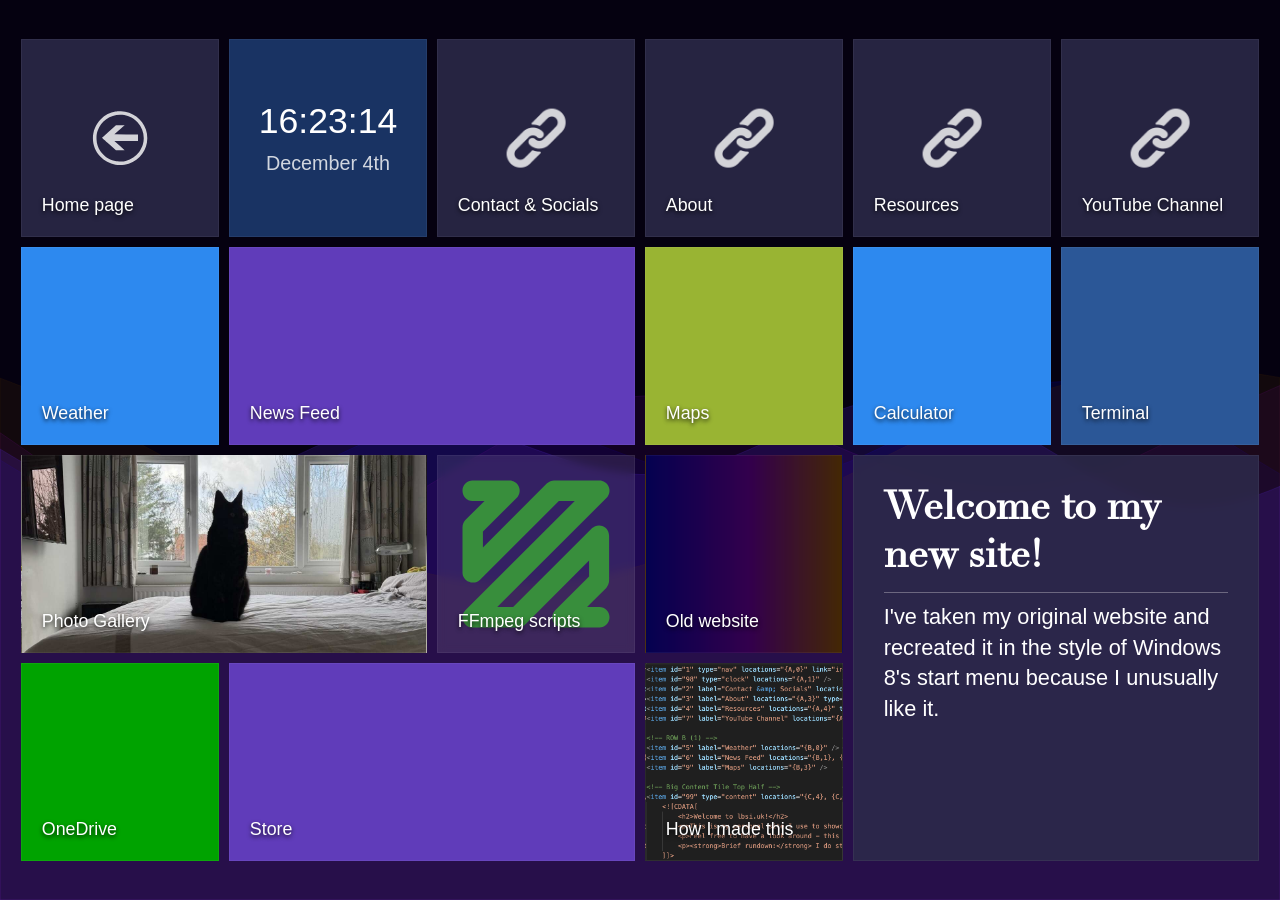
<file: index.html>
<!DOCTYPE html>
<html lang="en">
<head>
    <meta charset="UTF-8">
    <meta name="viewport" content="width=device-width, initial-scale=1.0">
    <title>lbsi.uk homepage</title>
    <link rel="icon" href="fav.ico" type="image/x-icon">
    <link rel="stylesheet" href="styles.css">
    <style>
        :root {
            /* Default values, overridden by JS */
            --gap-size: 10px;
            --tile-size: 120px;
            --grid-width: 1000px;
            --grid-height: 800px;
            --grid-cols: 6;
            --grid-rows: 4;
        }

        body {
            height: 100vh;
            margin: 0;
            display: flex;
            flex-direction: column;
            overflow: hidden; 
            background-color: #050110; 
            color: white;
        }

        #silk-canvas {
            position: fixed;
            top: 0;
            left: 0;
            width: 100%;
            height: 100%;
            z-index: -1;
            pointer-events: none;
        }

        #main-wrapper {
            flex-grow: 1;
            display: flex;
            justify-content: center;
            align-items: center;
            width: 100%;
            padding: 20px; 
            box-sizing: border-box;
        }

        #grid-container {
            display: grid;
            grid-template-columns: repeat(var(--grid-cols), var(--tile-size));
            grid-template-rows: repeat(var(--grid-rows), var(--tile-size));
            gap: var(--gap-size);
            width: var(--grid-width);
            height: var(--grid-height);
            box-sizing: border-box;
            transition: width 0.3s, height 0.3s;
        }

        .tile {
            position: relative;
            background-color: rgba(255, 255, 255, 0.1);
            backdrop-filter: blur(5px);
            cursor: pointer;
            transition: transform 0.2s cubic-bezier(0.25, 0.46, 0.45, 0.94), box-shadow 0.2s ease;
            display: flex;
            flex-direction: column;
            justify-content: flex-end;
            padding: calc(var(--tile-size) * 0.1);
            box-sizing: border-box;
            overflow: hidden;
            user-select: none;
            color: white;
            font-family: 'Segoe UI', Tahoma, Geneva, Verdana, sans-serif;
            text-decoration: none;
            border: 1px solid rgba(255, 255, 255, 0.05);
        }

        .tile:hover {
            transform: scale(1.03);
            z-index: 100;
            box-shadow: 0 10px 20px rgba(0,0,0,0.5);
            outline: 2px solid rgba(255,255,255,0.3);
        }

        .tile-label {
            font-size: calc(var(--tile-size) * 0.09);
            font-weight: 300;
            text-shadow: 0 2px 4px rgba(0,0,0,0.8);
            line-height: 1.2;
            z-index: 2;
        }

        .tile-coord {
            position: absolute;
            top: calc(var(--tile-size) * 0.08);
            left: calc(var(--tile-size) * 0.08);
            font-size: calc(var(--tile-size) * 0.08);
            opacity: 0.4;
            font-family: monospace;
            z-index: 2;
        }

        /* --- NEW UTILITY CLASS FOR HIDING SOURCE TILE CONTENT --- */
        .tile.source-hidden {
            background-image: none !important; /* Hides the logo */
        }
        .tile.source-hidden > * {
            opacity: 0 !important; /* Hides text/children */
        }

        .tile.content-tile {
            background-color: rgba(45, 43, 74, 0.85);
            cursor: default;
            display: block;
            padding: calc(var(--tile-size) * 0.15);
            overflow-y: auto;
        }
        
        .tile.content-tile:hover {
            transform: scale(1.01);
        }

        .tile.content-tile h2 {
            margin-top: 0;
            font-size: calc(var(--tile-size) * 0.2);
            border-bottom: 1px solid rgba(255,255,255,0.3);
            padding-bottom: calc(var(--tile-size) * 0.05);
            margin-bottom: calc(var(--tile-size) * 0.05);
            font-family: "Roman", serif;
        }

        .tile.content-tile p {
            font-size: calc(var(--tile-size) * 0.11);
            line-height: 1.4;
            margin-bottom: calc(var(--tile-size) * 0.1);
        }

        .tile.nav-tile, .tile.menu-tile {
            background-color: rgba(45, 43, 74, 0.85) !important;
            justify-content: flex-end; 
            align-items: flex-start;
        }

        .nav-arrow, .menu-icon {
            position: absolute;
            top: 50%;
            left: 50%;
            transform: translate(-50%, -50%);
            width: 30%; 
            height: 30%;
            object-fit: contain;
            opacity: 0.8;
        }
        
        .tile.clock-tile {
            justify-content: center;
            align-items: center;
            padding: 0;
            background-color: rgba(30, 60, 114, 0.85) !important;
        }
        
        .clock-time {
            font-size: calc(var(--tile-size) * 0.18);
            font-weight: 400;
            white-space: nowrap;
            width: 85%;
            text-align: center;
        }
        
        .clock-date {
            margin-top: calc(var(--tile-size) * 0.05);
            font-size: calc(var(--tile-size) * 0.1);
            font-weight: 300;
            opacity: 0.8;
            text-transform: capitalize;
        }

        .tile.content-tile::-webkit-scrollbar {
            width: 4px;
        }
        .tile.content-tile::-webkit-scrollbar-thumb {
            background: rgba(255,255,255,0.3); 
            border-radius: 2px;
        }

        /* --- APP LAUNCH ANIMATION STYLES --- */
        .app-backdrop {
            position: fixed;
            top: 0;
            left: 0;
            width: 100%;
            height: 100%;
            background: rgba(0, 0, 0, 0.7);
            z-index: 500;
            opacity: 0;
            pointer-events: none;
            transition: opacity 0.8s ease; 
        }
        .app-backdrop.active {
            opacity: 1;
            pointer-events: auto;
        }

        /* The flying container */
        .animating-tile {
            position: fixed;
            z-index: 600;
            transform-style: preserve-3d;
            transition: all 0.8s cubic-bezier(0.19, 1, 0.22, 1);
            transform-origin: center center;
            /* Ensure the font matches the tile */
            font-family: 'Segoe UI', Tahoma, Geneva, Verdana, sans-serif;
        }

        .animating-tile.flipped {
            transform: rotateY(180deg);
        }

        .tile-face {
            position: absolute;
            width: 100%;
            height: 100%;
            backface-visibility: hidden;
            top: 0;
            left: 0;
            overflow: hidden;
            box-sizing: border-box; 
        }

        /* Front face is a clone of the tile */
        .tile-front {
            transition: all 0.8s cubic-bezier(0.19, 1, 0.22, 1);
        }
        
        /* New class for shrinking/flipping the front face content */
        .tile-front.animate-shrink {
             transform: scale(0.8);
             opacity: 0.5;
        }

        /* Back face is the "App Window" */
        .tile-back {
            transform: rotateY(180deg);
            background: #ffffff;
            color: #333;
            display: flex;
            flex-direction: column;
            box-shadow: 0 20px 50px rgba(0,0,0,0.5);
            border: 1px solid #444; 
        }

        .app-header {
            height: 40px;
            background: #101828;
            display: flex;
            justify-content: flex-end;
            align-items: center;
        }

        .app-close-btn {
            width: 40px;
            height: 40px;
            background: #e81123;
            color: white;
            border: none;
            font-size: 18px;
            cursor: pointer;
            display: flex;
            align-items: center;
            justify-content: center;
            transition: background 0.2s;
        }
        .app-close-btn:hover {
            background: #f1707a;
        }

        .app-frame {
            flex-grow: 1;
            width: 100%;
            border: none;
        }
    </style>
</head>
<body>

    <canvas id="silk-canvas"></canvas>
    
    <!-- Backdrop for App Mode -->
    <div id="app-backdrop" class="app-backdrop"></div>

    <div id="main-wrapper">
        <div id="grid-container">
            <!-- Tiles injected by JS -->
        </div>
    </div>

    <!-- Silk Background Script -->
    <script>
        (function() {
            const canvas = document.getElementById('silk-canvas');
            const ctx = canvas.getContext('2d');
            let width, height;
            let time = 0;

            const waves = [
                { color: 'rgba(5, 1, 80, 0.4)', speed: 0.005, amplitude: 50, wavelength: 0.01, offset: 0 },
                { color: 'rgba(51, 0, 77, 0.3)', speed: 0.007, amplitude: 70, wavelength: 0.008, offset: 100 },
                { color: 'rgba(69, 43, 0, 0.2)', speed: 0.003, amplitude: 90, wavelength: 0.005, offset: 200 },
                { color: 'rgba(100, 50, 255, 0.15)', speed: 0.006, amplitude: 40, wavelength: 0.012, offset: 50 }
            ];

            function resize() {
                width = window.innerWidth;
                height = window.innerHeight;
                canvas.width = width;
                canvas.height = height;
            }

            function draw() {
                ctx.fillStyle = '#050110';
                ctx.fillRect(0, 0, width, height);
                waves.forEach(wave => {
                    ctx.beginPath();
                    ctx.moveTo(0, height / 2);
                    for (let x = 0; x <= width; x += 10) {
                        const y = height / 2 + 
                                  Math.sin(x * wave.wavelength + time * wave.speed + wave.offset) * wave.amplitude +
                                  Math.sin(x * wave.wavelength * 0.5 + time * wave.speed * 0.5) * (wave.amplitude / 2);
                        ctx.lineTo(x, y);
                    }
                    ctx.lineTo(width, height);
                    ctx.lineTo(0, height);
                    ctx.closePath();
                    ctx.fillStyle = wave.color;
                    ctx.fill();
                    ctx.strokeStyle = wave.color.replace('0.4', '0.6').replace('0.3', '0.5');
                    ctx.lineWidth = 1;
                    ctx.stroke();
                });
                time += 1;
                requestAnimationFrame(draw);
            }
            window.addEventListener('resize', resize);
            resize();
            draw();
        })();
    </script>

    <!-- Grid Logic -->
    <script>
        function getRandomColor() {
            const colors = [
                '#da532c', '#2b5797', '#b91d47', '#99b433', '#00a300', 
                '#1e7145', '#ff0097', '#9f00a7', '#7e3878', '#603cba',
                '#00aba9', '#2d89ef', '#e3a21a', '#6d8764'
            ];
            return colors[Math.floor(Math.random() * colors.length)];
        }

        function parseCoordinate(coordStr) {
            const clean = coordStr.replace(/[{}]/g, '').trim();
            const parts = clean.split(',');
            const rowChar = parts[0].trim().toUpperCase();
            const colNum = parseInt(parts[1].trim());
            const rowNum = rowChar.charCodeAt(0) - 65; 
            return { r: rowNum, c: colNum };
        }

        function getOrdinalSuffix(day) {
            if (day > 3 && day < 21) return 'th';
            switch (day % 10) {
                case 1:  return "st";
                case 2:  return "nd";
                case 3:  return "rd";
                default: return "th";
            }
        }

        function updateClock(timeEl, dateEl) {
            const now = new Date();
            const hours = String(now.getHours()).padStart(2, '0');
            const minutes = String(now.getMinutes()).padStart(2, '0');
            const seconds = String(now.getSeconds()).padStart(2, '0');
            timeEl.textContent = `${hours}:${minutes}:${seconds}`;

            const monthNames = ["January", "February", "March", "April", "May", "June",
              "July", "August", "September", "October", "November", "December"
            ];
            const month = monthNames[now.getMonth()];
            const day = now.getDate();
            dateEl.textContent = `${month} ${day}${getOrdinalSuffix(day)}`;
        }

        // Size of the layout viewport. Unlike innerWidth/innerHeight this does not grow
        // when a phone browser zooms out to fit the grid's default 1000px size before
        // the XML has loaded, which left the tiles far too big on phones.
        function viewportSize() {
            const el = document.documentElement;
            return { w: el.clientWidth, h: el.clientHeight };
        }

        let allGridItems = [];
        // Tiles are rebuilt on every resize, so keep one clock timer and clear it each time
        let clockTimer = null;

        // --- APP LAUNCH LOGIC ---
        function launchApp(sourceTile, url) {
            const backdrop = document.getElementById('app-backdrop');
            const rect = sourceTile.getBoundingClientRect();

            // Create the animating container
            const container = document.createElement('div');
            container.className = 'animating-tile';
            
            // Initial State: Match the tile exactly
            container.style.top = rect.top + 'px';
            container.style.left = rect.left + 'px';
            container.style.width = rect.width + 'px';
            container.style.height = rect.height + 'px';

            // Front Face (Copy of tile)
            const faceFront = document.createElement('div');
            faceFront.className = 'tile-face tile-front';
            
            // Wrap content in a div to scale/shrink it
            const contentWrapper = document.createElement('div');
            contentWrapper.style.width = '100%';
            contentWrapper.style.height = '100%';
            contentWrapper.style.display = 'flex';
            contentWrapper.style.flexDirection = 'column';
            contentWrapper.style.justifyContent = 'flex-end';
            contentWrapper.innerHTML = sourceTile.innerHTML;
            
            faceFront.appendChild(contentWrapper);

            faceFront.style.backgroundColor = sourceTile.style.backgroundColor;
            faceFront.style.backgroundImage = sourceTile.style.backgroundImage;
            faceFront.style.backgroundSize = 'cover'; 
            faceFront.style.backgroundPosition = 'center';
            
            // Add classes for styling text
            sourceTile.classList.forEach(cls => {
                if (cls !== 'tile') faceFront.classList.add(cls);
            });
            const compStyle = window.getComputedStyle(sourceTile);
            faceFront.style.padding = compStyle.padding;
            
            // Back Face (The App Window)
            const faceBack = document.createElement('div');
            faceBack.className = 'tile-face tile-back';
            
            // App Header (Close Button)
            const header = document.createElement('div');
            header.className = 'app-header';
            const closeBtn = document.createElement('button');
            closeBtn.className = 'app-close-btn';
            closeBtn.innerHTML = '&#10005;'; // X symbol
            header.appendChild(closeBtn);
            
            // App Content (Iframe)
            const iframe = document.createElement('iframe');
            iframe.className = 'app-frame';
            iframe.src = url;

            faceBack.appendChild(header);
            faceBack.appendChild(iframe);

            container.appendChild(faceFront);
            container.appendChild(faceBack);
            document.body.appendChild(container);

            // Hide the source tile content (including background image)
            // AFTER creating the clone so the clone gets the image
            sourceTile.classList.add('source-hidden');

            // Force Reflow
            container.offsetHeight; 

            // Trigger Animation
            requestAnimationFrame(() => {
                backdrop.classList.add('active');
                container.classList.add('flipped');
                faceFront.classList.add('animate-shrink'); 
                
                // Final State: Centered, 80% size
                const winW = window.innerWidth;
                const winH = window.innerHeight;
                const targetW = winW * 0.8;
                const targetH = winH * 0.8;
                
                container.style.top = ((winH - targetH) / 2) + 'px';
                container.style.left = ((winW - targetW) / 2) + 'px';
                container.style.width = targetW + 'px';
                container.style.height = targetH + 'px';
            });

            // Close Logic
            closeBtn.onclick = () => {
                // Reverse Animation
                backdrop.classList.remove('active');
                container.classList.remove('flipped');
                faceFront.classList.remove('animate-shrink'); 
                
                // Return to original tile position
                const currentRect = sourceTile.getBoundingClientRect();
                container.style.top = currentRect.top + 'px';
                container.style.left = currentRect.left + 'px';
                container.style.width = currentRect.width + 'px';
                container.style.height = currentRect.height + 'px';

                // Remove after transition
                setTimeout(() => {
                    document.body.removeChild(container);
                    // Show content on source tile again
                    sourceTile.classList.remove('source-hidden');
                }, 800); 
            };
        }

        function renderTiles() {
            if (allGridItems.length === 0) return;
            const gridContainer = document.getElementById('grid-container');
            gridContainer.innerHTML = '';
            clearInterval(clockTimer);

            const vp = viewportSize();
            const isPortrait = vp.h > vp.w;
            
            allGridItems.forEach(item => {
                const id = item.getAttribute('id');
                const label = item.getAttribute('label');
                const locString = item.getAttribute('locations');
                const type = item.getAttribute('type');
                const link = item.getAttribute('link'); 
                const image = item.getAttribute('image');
                
                const rawLocs = locString.split('},').map(s => s.includes('}') ? s : s + '}');
                let coords = rawLocs.map(parseCoordinate);

                // --- HYBRID MAPPING LOGIC (Portrait Mode) ---
                if (isPortrait) {
                    coords = coords.map(c => {
                        // Top Half (Rows 0, 1): Interleave Left/Right
                        if (c.r < 2) {
                            if (c.c < 3) {
                                // Left Side -> Row * 2
                                return { r: c.r * 2, c: c.c };
                            } else {
                                // Right Side -> Row * 2 + 1, Shift left by 3
                                return { r: c.r * 2 + 1, c: c.c - 3 };
                            }
                        } 
                        // Bottom Half (Rows 2, 3): Stack Left then Right
                        else {
                            if (c.c < 3) {
                                // Left Side -> Row + 2 (Maps 2->4, 3->5)
                                return { r: c.r + 2, c: c.c };
                            } else {
                                // Right Side -> Row + 4 (Maps 2->6, 3->7), Shift left by 3
                                return { r: c.r + 4, c: c.c - 3 };
                            }
                        }
                    });
                }

                const minRow = Math.min(...coords.map(p => p.r));
                const maxRow = Math.max(...coords.map(p => p.r));
                const minCol = Math.min(...coords.map(p => p.c));
                const maxCol = Math.max(...coords.map(p => p.c));

                const rowStart = minRow + 1;
                const rowEnd = maxRow + 2;
                const colStart = minCol + 1;
                const colEnd = maxCol + 2;

                const tile = document.createElement('div');
                tile.className = 'tile';
                tile.style.gridArea = `${rowStart} / ${colStart} / ${rowEnd} / ${colEnd}`;

                // Handle Background Image
                if (image) {
                    tile.style.backgroundImage = `url('${image}')`;
                    tile.style.backgroundSize = 'cover';
                    tile.style.backgroundPosition = 'center';
                }

                // Link Handling Logic
                if ((id === "8" || id === "10" || id === "12") && link) {
                    tile.onclick = (e) => {
                        e.preventDefault();
                        launchApp(tile, link);
                    };
                    tile.title = label || "Launch App";
                    tile.style.cursor = "pointer";
                } 
                else if (link) {
                    tile.onclick = () => window.location.href = link;
                    tile.title = label || ""; 
                }

                if (type === 'content') {
                    tile.classList.add('content-tile');
                    tile.innerHTML = item.textContent.trim();
                    if (!link) tile.onclick = null; 
                } else if (type === 'nav') {
                    tile.classList.add('nav-tile');
                    tile.innerHTML = `
                        <img src="back.svg" class="nav-arrow" alt="Back">
                        <span class="tile-label">Home page</span>
                    `;
                    tile.title = "Return Home";
                } else if (type === 'clock') {
                    tile.classList.add('clock-tile');
                    const timeSpan = document.createElement('div');
                    timeSpan.className = 'clock-time';
                    const dateSpan = document.createElement('div');
                    dateSpan.className = 'clock-date';
                    tile.appendChild(timeSpan);
                    tile.appendChild(dateSpan);
                    updateClock(timeSpan, dateSpan);
                    clockTimer = setInterval(() => updateClock(timeSpan, dateSpan), 1000);
                } else {
                    if (type === 'menu') {
                        tile.classList.add('menu-tile');
                        tile.innerHTML = `
                            <img src="images/link.png" class="menu-icon" alt="Link">
                            <span class="tile-label">${label}</span>
                        `;
                    } else {
                        if (!image) {
                            tile.style.backgroundColor = getRandomColor();
                        }
                        tile.innerHTML = `<span class="tile-label">${label}</span>`;
                    }
                }
                gridContainer.appendChild(tile);
            });
        }

        function resizeGrid() {
            const { w: availableWidth, h: availableHeight } = viewportSize();
            const isPortrait = availableHeight > availableWidth;

            // 6x4 (Landscape) or 3x8 (Portrait)
            const cols = isPortrait ? 3 : 6;
            const rows = isPortrait ? 8 : 4;
            
            const root = document.documentElement;
            root.style.setProperty('--grid-cols', cols);
            root.style.setProperty('--grid-rows', rows);

            const gap = 10;
            const padding = 40; 
            const maxTileW = (availableWidth - (gap * (cols - 1)) - padding) / cols;
            const maxTileH = (availableHeight - (gap * (rows - 1)) - padding) / rows;
            const tileSize = Math.floor(Math.min(maxTileW, maxTileH));

            const gridW = (tileSize * cols) + (gap * (cols - 1));
            const gridH = (tileSize * rows) + (gap * (rows - 1));

            root.style.setProperty('--tile-size', `${tileSize}px`);
            root.style.setProperty('--grid-width', `${gridW}px`);
            root.style.setProperty('--grid-height', `${gridH}px`);

            renderTiles();
        }

        document.addEventListener('DOMContentLoaded', () => {
            // Load 4 Separate Files
            const files = ['grid_part1.xml', 'grid_part2.xml', 'grid_part3.xml', 'grid_part4.xml'];
            
            Promise.all(files.map(url => fetch(url).then(res => res.text())))
                .then(contents => {
                    const parser = new DOMParser();
                    allGridItems = []; 

                    contents.forEach(xmlContent => {
                        const xmlDoc = parser.parseFromString(xmlContent, "text/xml");
                        const items = Array.from(xmlDoc.getElementsByTagName('item'));
                        allGridItems = allGridItems.concat(items);
                    });

                    resizeGrid();
                })
                .catch(err => console.error("Error loading grid files:", err));

            window.addEventListener('resize', resizeGrid);
        });
    </script>
</body>
</html>
</file>
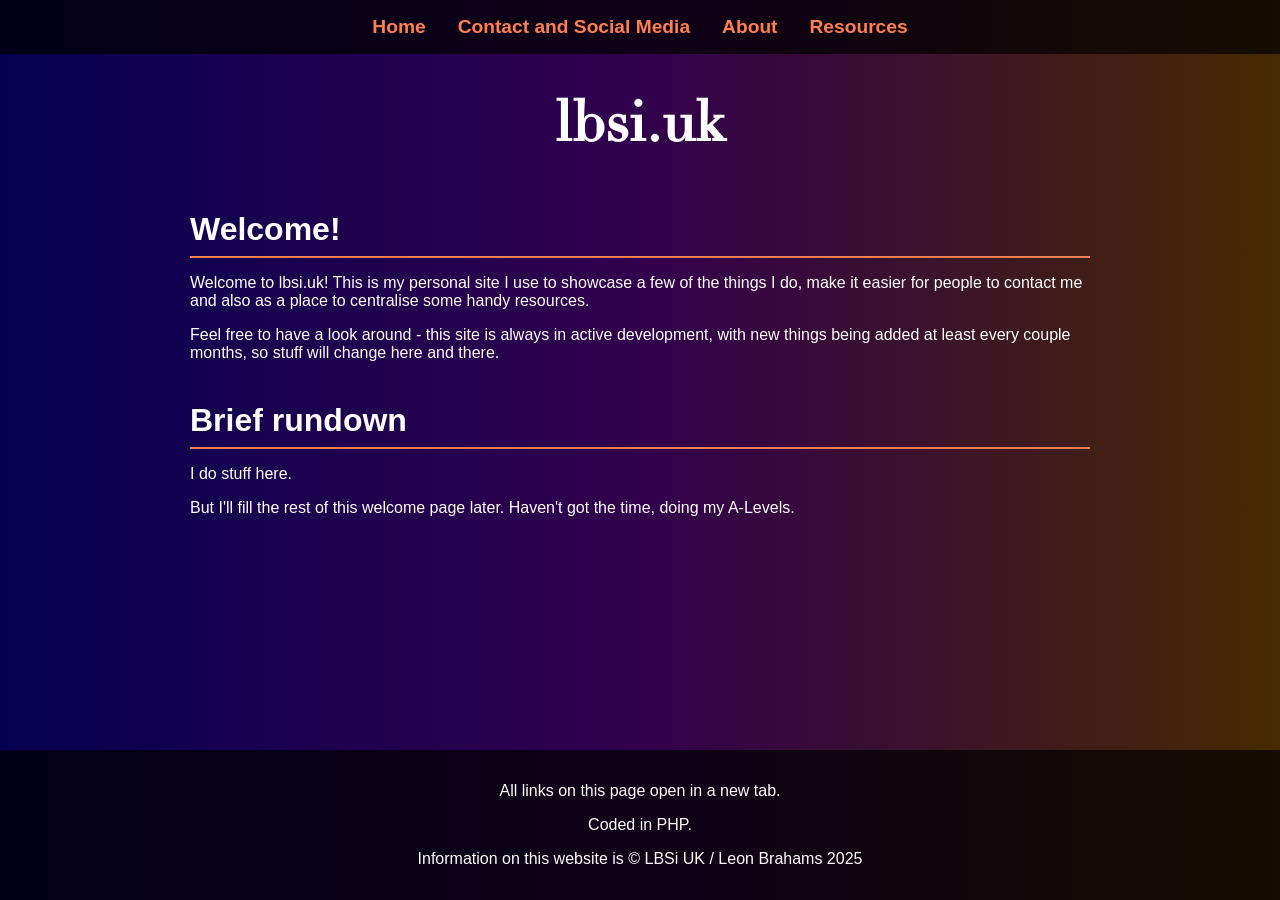
<file: previous/index.html>
<!DOCTYPE html>
<html lang="en">
<head>
    <meta charset="UTF-8">
    <title>lbsi.uk homepage</title>
    <link rel="icon" href="../fav.ico" type="image/x-icon">
    <link rel="stylesheet" href="styles.css">
</head>
<body>
    
<link rel="icon" href="../fav.ico" type="image/x-icon">
<nav class="navbar">
    <div class="nav-container">
        <a href="index.html" class="nav-link">Home</a>
        <a href="contact.html" class="nav-link">Contact and Social Media</a>
        <a href="about.html" class="nav-link">About</a>
        <a href="resources.html" class="nav-link">Resources</a>
    </div>
</nav>
    
<div class="container">
    <header>
        <h1><b>lbsi.uk</b></h1>
    </header>

    <section id="about">
        <h2>Welcome!</h2>
        <p>Welcome to lbsi.uk! This is my personal site I use to showcase a few of the things I do, make it easier for people to contact me and also as a place to centralise some handy resources.</p>
        <p>Feel free to have a look around - this site is always in active development, with new things being added at least every couple months, so stuff will change here and there.</p>
    </section>

    <section id="about">
        <h2>Brief rundown</h2>
        <p>I do stuff here.</p>
        <p>But I'll fill the rest of this welcome page later. Haven't got the time, doing my A-Levels.</p>
    </section>
</div>
<div class="footer">
    <p>All links on this page open in a new tab.</p>
    <p>Coded in PHP.</p>
    <p>Information on this website is © LBSi UK / Leon Brahams 2025</p>
</div>
</body>
</html>
</file>
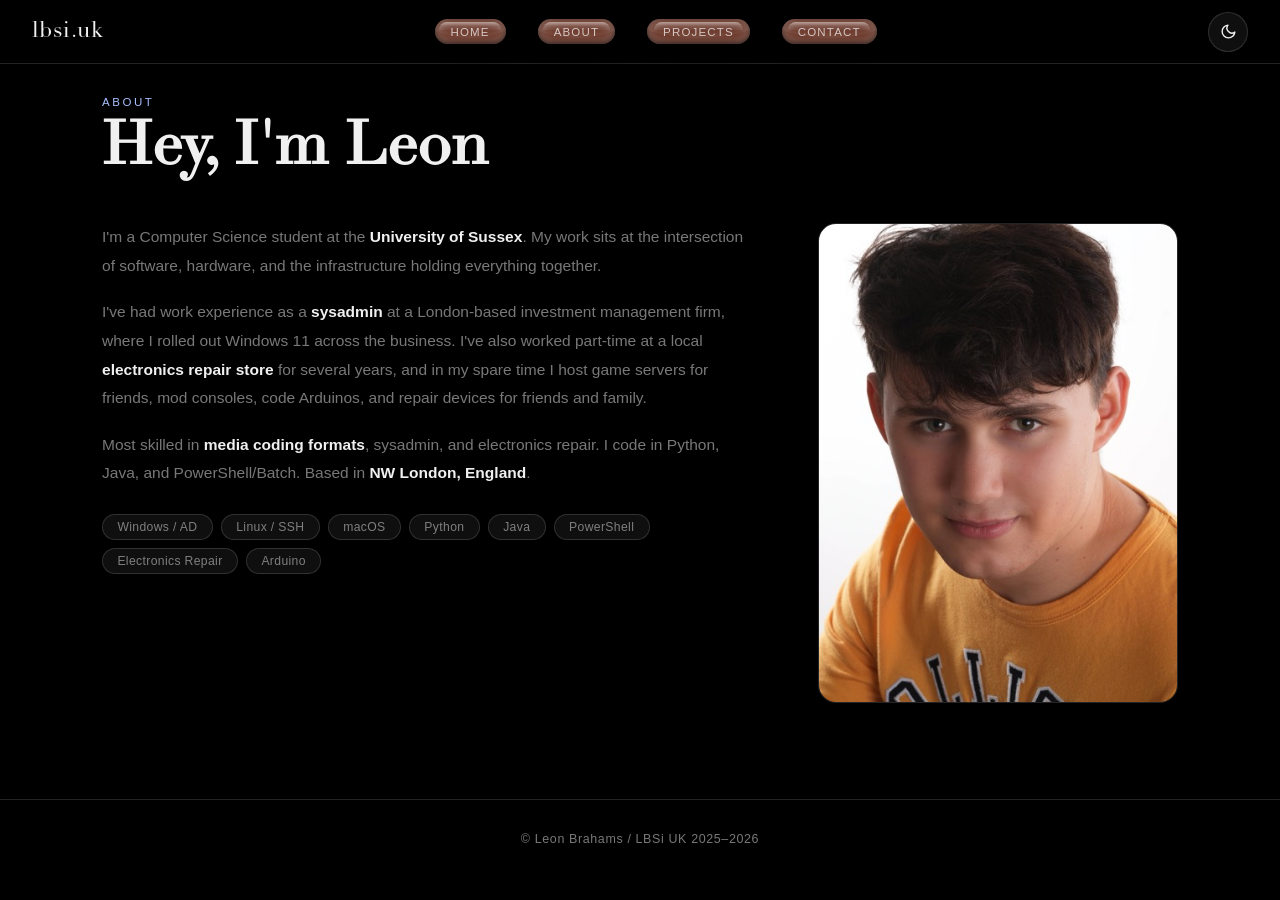
<file: about.html>
<!DOCTYPE html>
<html lang="en" data-theme="dark">
<head>
  <meta charset="UTF-8">
  <meta name="viewport" content="width=device-width, initial-scale=1.0">
  <title>lbsi.uk — About</title>
  <link rel="icon" href="fav.ico" type="image/x-icon">
  <link rel="stylesheet" href="styles.css">
  <script>
    (function() {
      var t = localStorage.getItem('theme') || 'dark';
      document.documentElement.setAttribute('data-theme', t);
    })();
  </script>
</head>
<body>

  <header id="titlebar" class="wipe-in" style="animation-delay: 0s">
    <a href="index.html" class="nav-logo">lbsi.uk</a>
    <nav>
      <ul class="nav-links">
        <li><a href="index.html"    class="btn btn-nav"><div class="wrap"><p>Home</p></div></a></li>
        <li><a href="about.html"    class="btn btn-nav"><div class="wrap"><p>About</p></div></a></li>
        <li><a href="projects.html" class="btn btn-nav"><div class="wrap"><p>Projects</p></div></a></li>
        <li><a href="contact.html"  class="btn btn-nav"><div class="wrap"><p>Contact</p></div></a></li>
      </ul>
    </nav>
    <button id="theme-toggle" aria-label="Toggle theme">
      <svg class="icon-moon" xmlns="http://www.w3.org/2000/svg" width="17" height="17" viewBox="0 0 24 24" fill="none" stroke="currentColor" stroke-width="2" stroke-linecap="round" stroke-linejoin="round">
        <path d="M21 12.79A9 9 0 1 1 11.21 3 7 7 0 0 0 21 12.79z"/>
      </svg>
      <svg class="icon-sun" xmlns="http://www.w3.org/2000/svg" width="17" height="17" viewBox="0 0 24 24" fill="none" stroke="currentColor" stroke-width="2" stroke-linecap="round" stroke-linejoin="round">
        <circle cx="12" cy="12" r="5"/>
        <line x1="12" y1="1" x2="12" y2="3"/>
        <line x1="12" y1="21" x2="12" y2="23"/>
        <line x1="1" y1="12" x2="3" y2="12"/>
        <line x1="21" y1="12" x2="23" y2="12"/>
        <line x1="4.22" y1="4.22" x2="5.64" y2="5.64"/>
        <line x1="18.36" y1="18.36" x2="19.78" y2="19.78"/>
        <line x1="4.22" y1="19.78" x2="5.64" y2="18.36"/>
        <line x1="18.36" y1="5.64" x2="19.78" y2="4.22"/>
      </svg>
    </button>
  </header>

  <main>

    <section id="about">
      <p class="section-label wipe-in" style="animation-delay: 0.1s">About</p>
      <h2 class="section-title wipe-in" style="animation-delay: 0.26s">Hey, I'm Leon</h2>
      <div class="about-grid">
        <div class="about-body">
          <p class="reveal">I'm a Computer Science student at the <strong>University of Sussex</strong>. My work sits at the intersection of software, hardware, and the infrastructure holding everything together.</p>
          <p class="reveal">I've had work experience as a <strong>sysadmin</strong> at a London-based investment management firm, where I rolled out Windows 11 across the business. I've also worked part-time at a local <strong>electronics repair store</strong> for several years, and in my spare time I host game servers for friends, mod consoles, code Arduinos, and repair devices for friends and family.</p>
          <p class="reveal">Most skilled in <strong>media coding formats</strong>, sysadmin, and electronics repair. I code in Python, Java, and PowerShell/Batch. Based in <strong>NW London, England</strong>.</p>
          <div class="chips reveal">
            <span class="chip">Windows / AD</span>
            <span class="chip">Linux / SSH</span>
            <span class="chip">macOS</span>
            <span class="chip">Python</span>
            <span class="chip">Java</span>
            <span class="chip">PowerShell</span>
            <span class="chip">Electronics Repair</span>
            <span class="chip">Arduino</span>
          </div>
        </div>
        <div class="about-photo-wrap reveal">
          <img src="images/leon.jpeg" alt="Leon Brahams">
        </div>
      </div>
    </section>

  </main>

  <footer>
    <p>&#169; Leon Brahams / LBSi UK 2025&#8211;2026</p>
  </footer>

  <script src="script.js"></script>
</body>
</html>
</file>
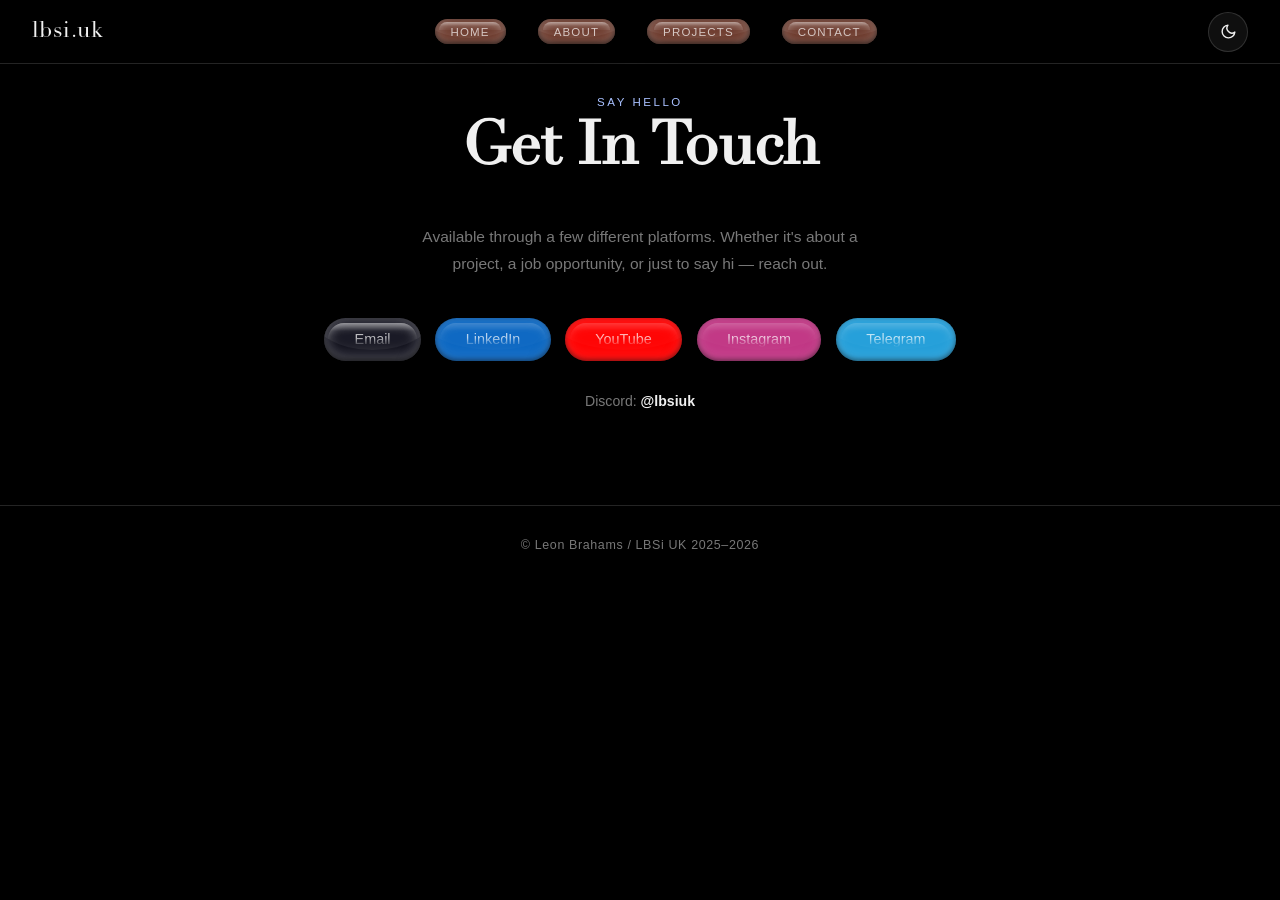
<file: contact.html>
<!DOCTYPE html>
<html lang="en" data-theme="dark">
<head>
  <meta charset="UTF-8">
  <meta name="viewport" content="width=device-width, initial-scale=1.0">
  <title>lbsi.uk — Contact</title>
  <link rel="icon" href="fav.ico" type="image/x-icon">
  <link rel="stylesheet" href="styles.css">
  <script>
    (function() {
      var t = localStorage.getItem('theme') || 'dark';
      document.documentElement.setAttribute('data-theme', t);
    })();
  </script>
</head>
<body>

  <header id="titlebar" class="wipe-in" style="animation-delay: 0s">
    <a href="index.html" class="nav-logo">lbsi.uk</a>
    <nav>
      <ul class="nav-links">
        <li><a href="index.html"    class="btn btn-nav"><div class="wrap"><p>Home</p></div></a></li>
        <li><a href="about.html"    class="btn btn-nav"><div class="wrap"><p>About</p></div></a></li>
        <li><a href="projects.html" class="btn btn-nav"><div class="wrap"><p>Projects</p></div></a></li>
        <li><a href="contact.html"  class="btn btn-nav"><div class="wrap"><p>Contact</p></div></a></li>
      </ul>
    </nav>
    <button id="theme-toggle" aria-label="Toggle theme">
      <svg class="icon-moon" xmlns="http://www.w3.org/2000/svg" width="17" height="17" viewBox="0 0 24 24" fill="none" stroke="currentColor" stroke-width="2" stroke-linecap="round" stroke-linejoin="round">
        <path d="M21 12.79A9 9 0 1 1 11.21 3 7 7 0 0 0 21 12.79z"/>
      </svg>
      <svg class="icon-sun" xmlns="http://www.w3.org/2000/svg" width="17" height="17" viewBox="0 0 24 24" fill="none" stroke="currentColor" stroke-width="2" stroke-linecap="round" stroke-linejoin="round">
        <circle cx="12" cy="12" r="5"/>
        <line x1="12" y1="1" x2="12" y2="3"/>
        <line x1="12" y1="21" x2="12" y2="23"/>
        <line x1="1" y1="12" x2="3" y2="12"/>
        <line x1="21" y1="12" x2="23" y2="12"/>
        <line x1="4.22" y1="4.22" x2="5.64" y2="5.64"/>
        <line x1="18.36" y1="18.36" x2="19.78" y2="19.78"/>
        <line x1="4.22" y1="19.78" x2="5.64" y2="18.36"/>
        <line x1="18.36" y1="5.64" x2="19.78" y2="4.22"/>
      </svg>
    </button>
  </header>

  <main>

    <section id="contact">
      <p class="section-label wipe-in" style="animation-delay: 0.1s">Say hello</p>
      <h2 class="section-title wipe-in" style="animation-delay: 0.26s">Get In Touch</h2>
      <p class="contact-intro reveal">Available through a few different platforms. Whether it's about a project, a job opportunity, or just to say hi — reach out.</p>
      <div class="contact-links reveal">
        <a href="mailto:lbsiukbusiness@gmail.com" class="btn btn-primary"><div class="wrap"><p>Email</p></div></a>
        <a href="https://www.linkedin.com/in/leon-brahams-880ba222b/" target="_blank" rel="noopener" class="btn btn-linkedin"><div class="wrap"><p>LinkedIn</p></div></a>
        <a href="https://www.youtube.com/lbsiuk" target="_blank" rel="noopener" class="btn btn-youtube"><div class="wrap"><p>YouTube</p></div></a>
        <a href="https://www.instagram.com/lbsiuk69420/" target="_blank" rel="noopener" class="btn btn-instagram"><div class="wrap"><p>Instagram</p></div></a>
        <a href="https://t.me/lbsiuk" target="_blank" rel="noopener" class="btn btn-telegram"><div class="wrap"><p>Telegram</p></div></a>
      </div>
      <p class="contact-detail reveal">Discord: <strong>@lbsiuk</strong></p>
    </section>

  </main>

  <footer>
    <p>&#169; Leon Brahams / LBSi UK 2025&#8211;2026</p>
  </footer>

  <script src="script.js"></script>
</body>
</html>
</file>
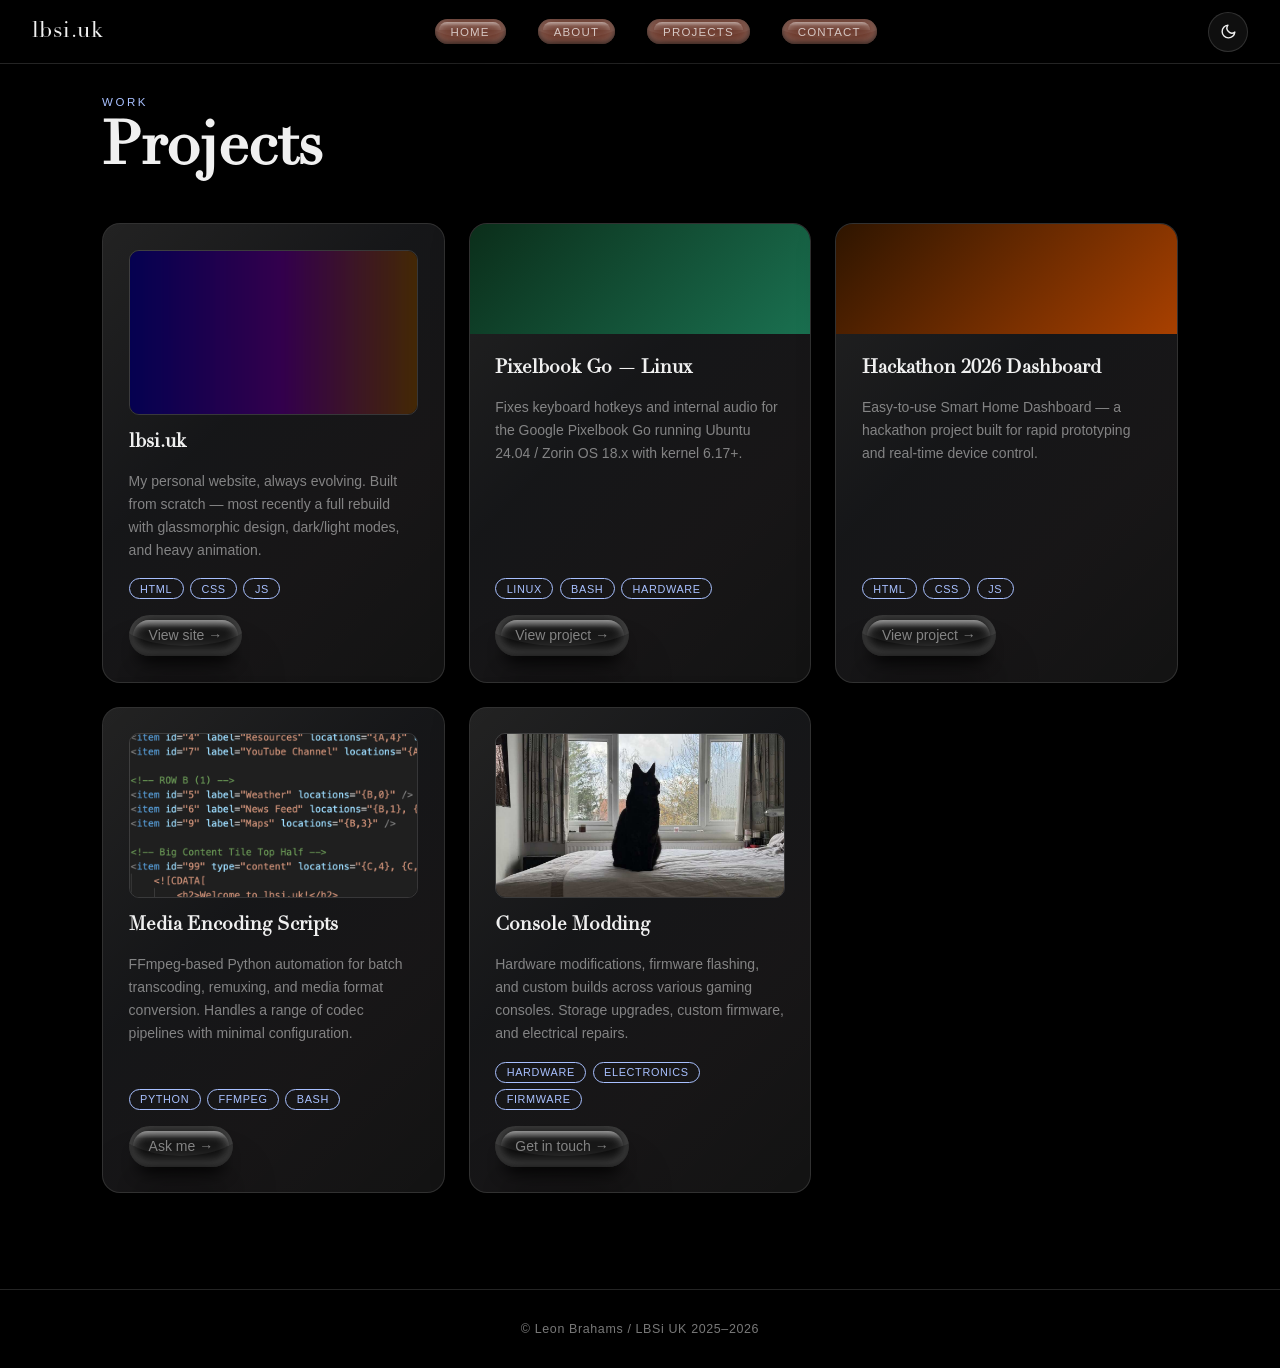
<file: projects.html>
<!DOCTYPE html>
<html lang="en" data-theme="dark">
<head>
  <meta charset="UTF-8">
  <meta name="viewport" content="width=device-width, initial-scale=1.0">
  <title>lbsi.uk — Projects</title>
  <link rel="icon" href="fav.ico" type="image/x-icon">
  <link rel="stylesheet" href="styles.css">
  <script>
    (function() {
      var t = localStorage.getItem('theme') || 'dark';
      document.documentElement.setAttribute('data-theme', t);
    })();
  </script>
</head>
<body>

  <header id="titlebar" class="wipe-in" style="animation-delay: 0s">
    <a href="index.html" class="nav-logo">lbsi.uk</a>
    <nav>
      <ul class="nav-links">
        <li><a href="index.html"    class="btn btn-nav"><div class="wrap"><p>Home</p></div></a></li>
        <li><a href="about.html"    class="btn btn-nav"><div class="wrap"><p>About</p></div></a></li>
        <li><a href="projects.html" class="btn btn-nav"><div class="wrap"><p>Projects</p></div></a></li>
        <li><a href="contact.html"  class="btn btn-nav"><div class="wrap"><p>Contact</p></div></a></li>
      </ul>
    </nav>
    <button id="theme-toggle" aria-label="Toggle theme">
      <svg class="icon-moon" xmlns="http://www.w3.org/2000/svg" width="17" height="17" viewBox="0 0 24 24" fill="none" stroke="currentColor" stroke-width="2" stroke-linecap="round" stroke-linejoin="round">
        <path d="M21 12.79A9 9 0 1 1 11.21 3 7 7 0 0 0 21 12.79z"/>
      </svg>
      <svg class="icon-sun" xmlns="http://www.w3.org/2000/svg" width="17" height="17" viewBox="0 0 24 24" fill="none" stroke="currentColor" stroke-width="2" stroke-linecap="round" stroke-linejoin="round">
        <circle cx="12" cy="12" r="5"/>
        <line x1="12" y1="1" x2="12" y2="3"/>
        <line x1="12" y1="21" x2="12" y2="23"/>
        <line x1="1" y1="12" x2="3" y2="12"/>
        <line x1="21" y1="12" x2="23" y2="12"/>
        <line x1="4.22" y1="4.22" x2="5.64" y2="5.64"/>
        <line x1="18.36" y1="18.36" x2="19.78" y2="19.78"/>
        <line x1="4.22" y1="19.78" x2="5.64" y2="18.36"/>
        <line x1="18.36" y1="5.64" x2="19.78" y2="4.22"/>
      </svg>
    </button>
  </header>

  <main>

    <section id="projects">
      <p class="section-label wipe-in" style="animation-delay: 0.1s">Work</p>
      <h2 class="section-title wipe-in" style="animation-delay: 0.26s">Projects</h2>
      <div class="projects-grid">

        <article class="project-card reveal">
          <img src="images/oldsite.png" alt="Previous lbsi.uk" class="project-card-img">
          <h3>lbsi.uk</h3>
          <p>My personal website, always evolving. Built from scratch — most recently a full rebuild with glassmorphic design, dark/light modes, and heavy animation.</p>
          <div class="project-tags">
            <span class="tag">HTML</span>
            <span class="tag">CSS</span>
            <span class="tag">JS</span>
          </div>
          <a href="https://lbsi.uk" class="btn btn-sm"><div class="wrap"><p>View site &rarr;</p></div></a>
        </article>

        <article class="project-card reveal">
          <div class="card-accent ca-green"></div>
          <h3>Pixelbook Go — Linux</h3>
          <p>Fixes keyboard hotkeys and internal audio for the Google Pixelbook Go running Ubuntu 24.04 / Zorin OS 18.x with kernel 6.17+.</p>
          <div class="project-tags">
            <span class="tag">Linux</span>
            <span class="tag">Bash</span>
            <span class="tag">Hardware</span>
          </div>
          <a href="https://github.com/LBSiUK/pixelbook-go-linux" target="_blank" rel="noopener" class="btn btn-sm"><div class="wrap"><p>View project &rarr;</p></div></a>
        </article>

        <article class="project-card reveal">
          <div class="card-accent ca-coral"></div>
          <h3>Hackathon 2026 Dashboard</h3>
          <p>Easy-to-use Smart Home Dashboard — a hackathon project built for rapid prototyping and real-time device control.</p>
          <div class="project-tags">
            <span class="tag">HTML</span>
            <span class="tag">CSS</span>
            <span class="tag">JS</span>
          </div>
          <a href="https://github.com/LBSiUK/hackathon-2026-webdashboard" target="_blank" rel="noopener" class="btn btn-sm"><div class="wrap"><p>View project &rarr;</p></div></a>
        </article>

        <article class="project-card reveal">
          <img src="images/code_ss.png" alt="Media encoding scripts" class="project-card-img">
          <h3>Media Encoding Scripts</h3>
          <p>FFmpeg-based Python automation for batch transcoding, remuxing, and media format conversion. Handles a range of codec pipelines with minimal configuration.</p>
          <div class="project-tags">
            <span class="tag">Python</span>
            <span class="tag">FFmpeg</span>
            <span class="tag">Bash</span>
          </div>
          <a href="contact.html" class="btn btn-sm"><div class="wrap"><p>Ask me &rarr;</p></div></a>
        </article>

        <article class="project-card reveal">
          <img src="images/pslide-roger.jpeg" alt="Console modding" class="project-card-img">
          <h3>Console Modding</h3>
          <p>Hardware modifications, firmware flashing, and custom builds across various gaming consoles. Storage upgrades, custom firmware, and electrical repairs.</p>
          <div class="project-tags">
            <span class="tag">Hardware</span>
            <span class="tag">Electronics</span>
            <span class="tag">Firmware</span>
          </div>
          <a href="contact.html" class="btn btn-sm"><div class="wrap"><p>Get in touch &rarr;</p></div></a>
        </article>

      </div>
    </section>

  </main>

  <footer>
    <p>&#169; Leon Brahams / LBSi UK 2025&#8211;2026</p>
  </footer>

  <script src="script.js"></script>
</body>
</html>
</file>
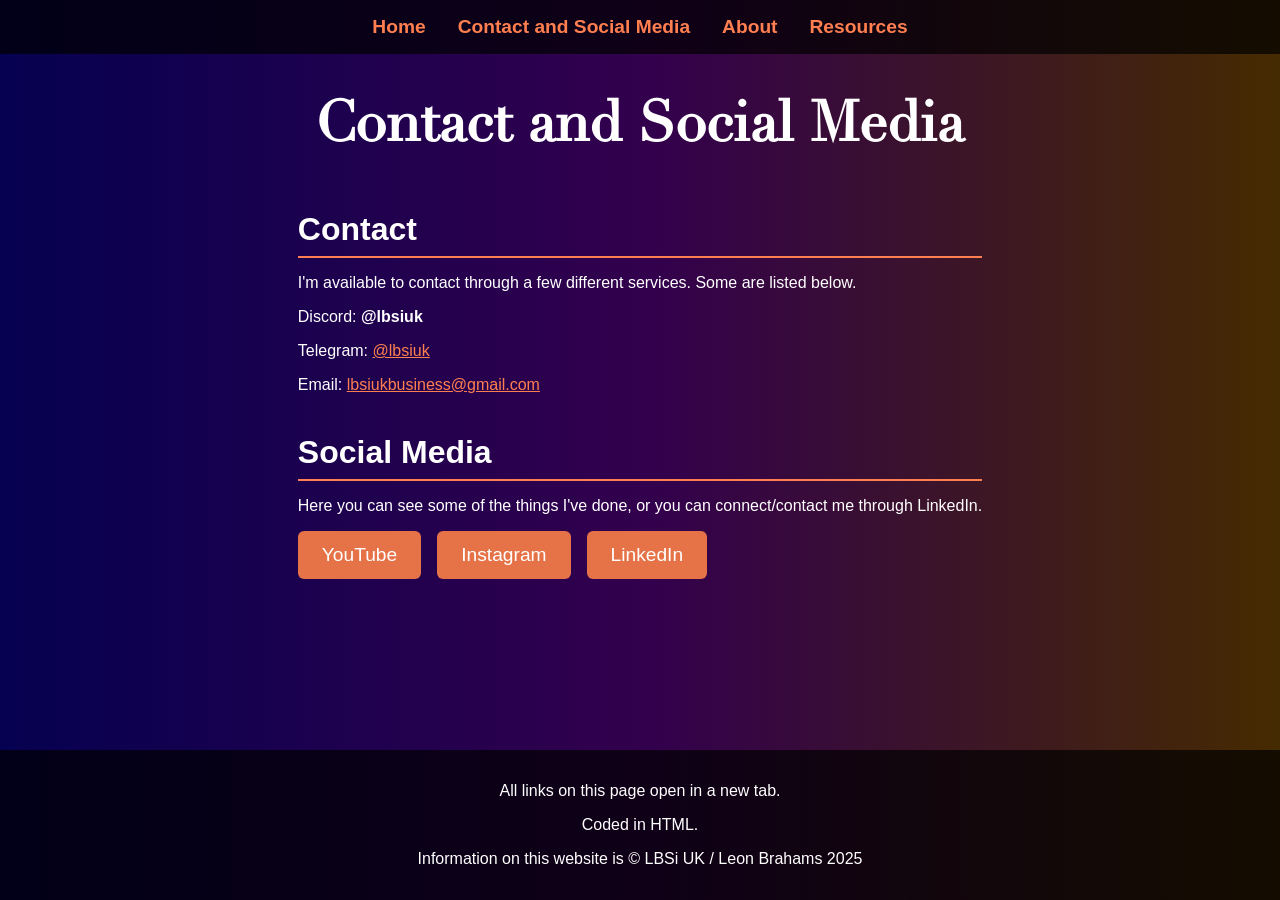
<file: previous/contact.html>
<!DOCTYPE html>
<html lang="en">
<head>
    <meta charset="UTF-8">
    <title>Contact and Social Media – lbsi.uk</title>
    <link rel="icon" href="../fav.ico" type="image/x-icon">
    <link rel="stylesheet" href="styles.css">
</head>
<body>

<link rel="icon" href="../fav.ico" type="image/x-icon">
<nav class="navbar">
    <div class="nav-container">
        <a href="index.html" class="nav-link">Home</a>
        <a href="contact.html" class="nav-link">Contact and Social Media</a>
        <a href="about.html" class="nav-link">About</a>
        <a href="resources.html" class="nav-link">Resources</a>
    </div>
</nav>

<div class="container">
    <header>
        <h1>Contact and Social Media</h1>
    </header>

    <section id="contact">
        <h2>Contact</h2>
        <p>I'm available to contact through a few different services. Some are listed below.</p>
        <p>Discord: <strong>@lbsiuk</strong></p>
        <p>Telegram: <a href="https://t.me/@lbsiuk" target="_blank">@lbsiuk</a></p>
        <p>Email: <a href="mailto:lbsiukbusiness@gmail.com">lbsiukbusiness@gmail.com</a></p>
    </section>

    <section id="social">
        <h2>Social Media</h2>
        <p>Here you can see some of the things I've done, or you can connect/contact me through LinkedIn.</p>
        <div class="button-group">
            <a href="https://www.youtube.com/lbsiuk" class="button" target="_blank">YouTube</a>
            <a href="https://www.instagram.com/lbsiuk69420/" class="button" target="_blank">Instagram</a>
            <a href="https://www.linkedin.com/in/leon-brahams-880ba222b/" class="button" target="_blank">LinkedIn</a>
        </div>
    </section>
</div>

<div class="footer">
    <p>All links on this page open in a new tab.</p>
    <p>Coded in HTML.</p>
    <p>Information on this website is © LBSi UK / Leon Brahams 2025</p>
</div>

</body>
</html>
</file>
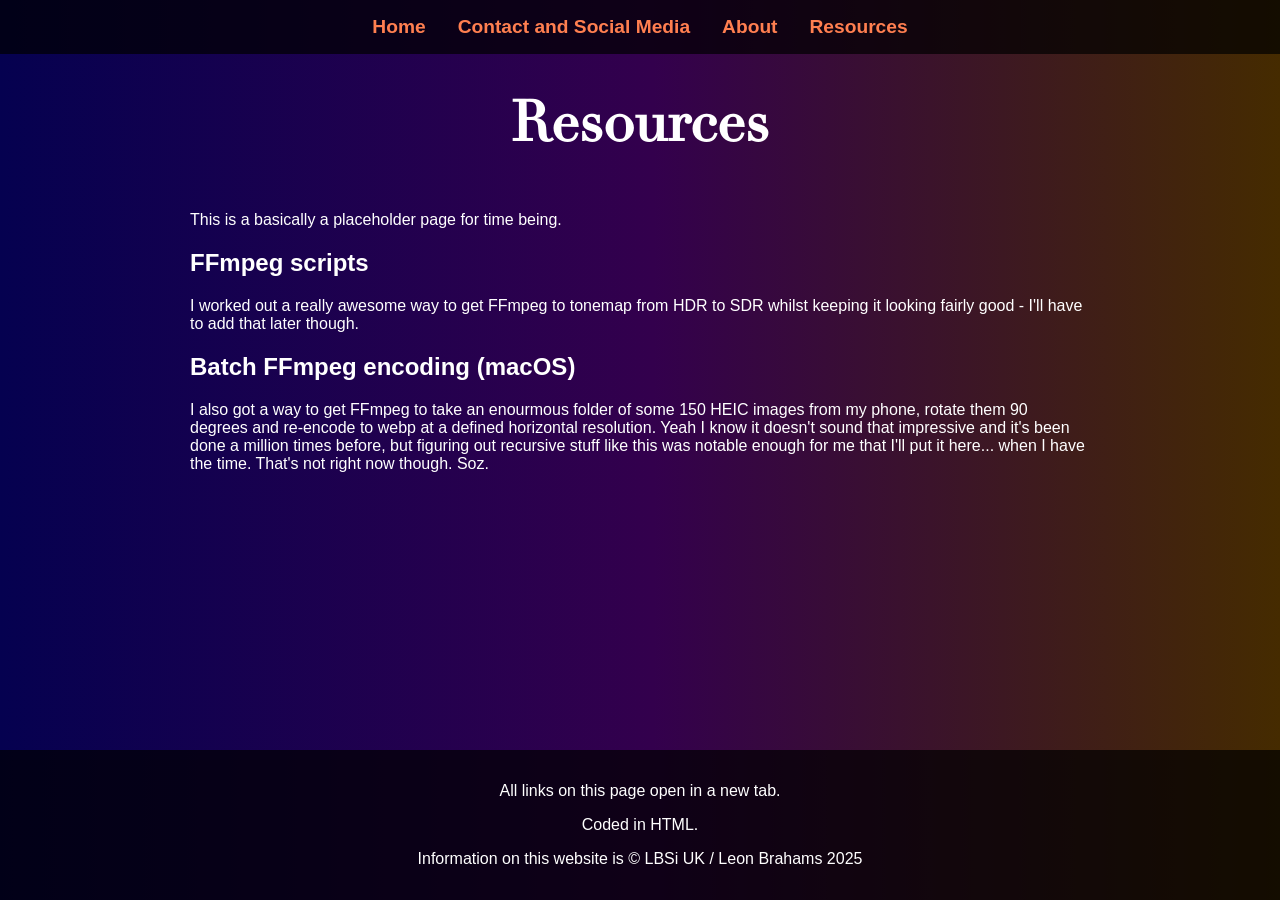
<file: previous/resources.html>
<!DOCTYPE html>
<html lang="en">
<head>
    <meta charset="UTF-8">
    <title>Resources – lbsi.uk</title>
    <link rel="icon" href="../fav.ico" type="image/x-icon">
    <link rel="stylesheet" href="styles.css">
</head>
<body>
<link rel="icon" href="../fav.ico" type="image/x-icon">
<nav class="navbar">
    <div class="nav-container">
        <a href="index.html" class="nav-link">Home</a>
        <a href="contact.html" class="nav-link">Contact and Social Media</a>
        <a href="about.html" class="nav-link">About</a>
        <a href="resources.html" class="nav-link">Resources</a>
    </div>
</nav>
<div class="container">
    <header><h1>Resources</h1></header>
    <section>
        <p>This is a basically a placeholder page for time being.</p>
        <h1>FFmpeg scripts</h1>
        <p>I worked out a really awesome way to get FFmpeg to tonemap from HDR to SDR whilst keeping it looking fairly good - I'll have to add that later though.</p>
        <h1>Batch FFmpeg encoding (macOS)</h1>
        <p>I also got a way to get FFmpeg to take an enourmous folder of some 150 HEIC images from my phone, rotate them 90 degrees and re-encode to webp at a defined horizontal resolution. Yeah I know it doesn't sound that impressive and it's been done a million times before, but figuring out recursive stuff like this was notable enough for me that I'll put it here... when I have the time. That's not right now though. Soz.</p>
    </section>
</div>
<div class="footer">
    <p>All links on this page open in a new tab.</p>
    <p>Coded in HTML.</p>
    <p>Information on this website is © LBSi UK / Leon Brahams 2025</p>
</div>
</body>
</html>
</file>
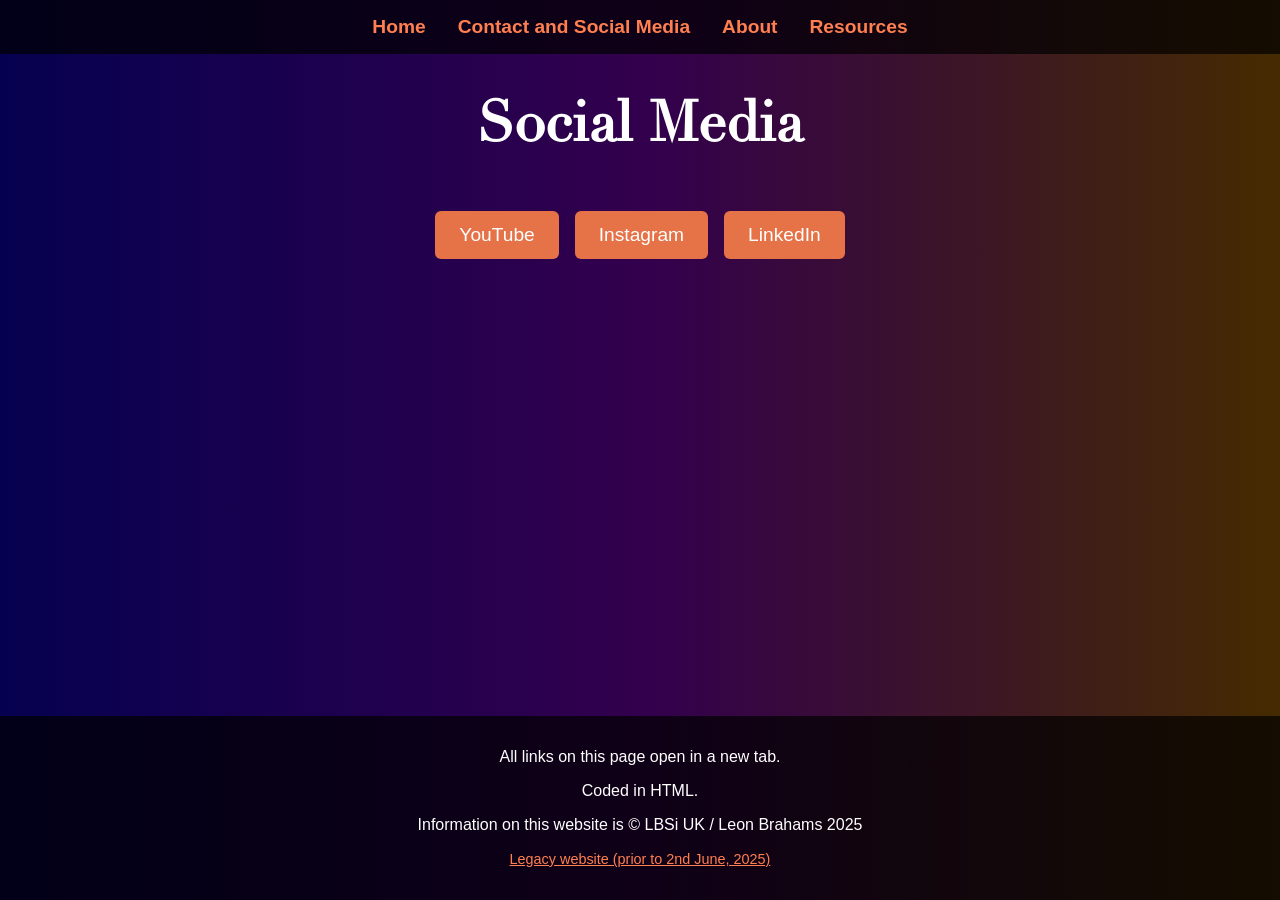
<file: previous/social.html>
<!DOCTYPE html>
<html lang="en">
<head>
    <meta charset="UTF-8">
    <title>Social Media – lbsi.uk</title>
    <link rel="icon" href="../fav.ico" type="image/x-icon">
    <link rel="stylesheet" href="styles.css">
</head>
<body>
<link rel="icon" href="../fav.ico" type="image/x-icon">
<nav class="navbar">
    <div class="nav-container">
        <a href="index.html" class="nav-link">Home</a>
        <a href="contact.html" class="nav-link">Contact and Social Media</a>
        <a href="about.html" class="nav-link">About</a>
        <a href="resources.html" class="nav-link">Resources</a>
    </div>
</nav>
<div class="container">
    <header><h1>Social Media</h1></header>
    <section>
        <div class="button-group">
            <a href="https://www.youtube.com/lbsiuk" class="button" target="_blank">YouTube</a>
            <a href="https://www.instagram.com/lbsiuk69420/" class="button" target="_blank">Instagram</a>
            <a href="https://www.linkedin.com/in/leon-brahams-880ba222b/" class="button" target="_blank">LinkedIn</a>
        </div>
    </section>
</div>
<div class="footer">
    <p>All links on this page open in a new tab.</p>
    <p>Coded in HTML.</p>
    <p>Information on this website is © LBSi UK / Leon Brahams 2025</p>
    <p><a href="https://lbsi.uk/previous.html" style="font-size: 0.9rem;">Legacy website (prior to 2nd June, 2025)</a></p>
</div>
</body>
</html>
</file>
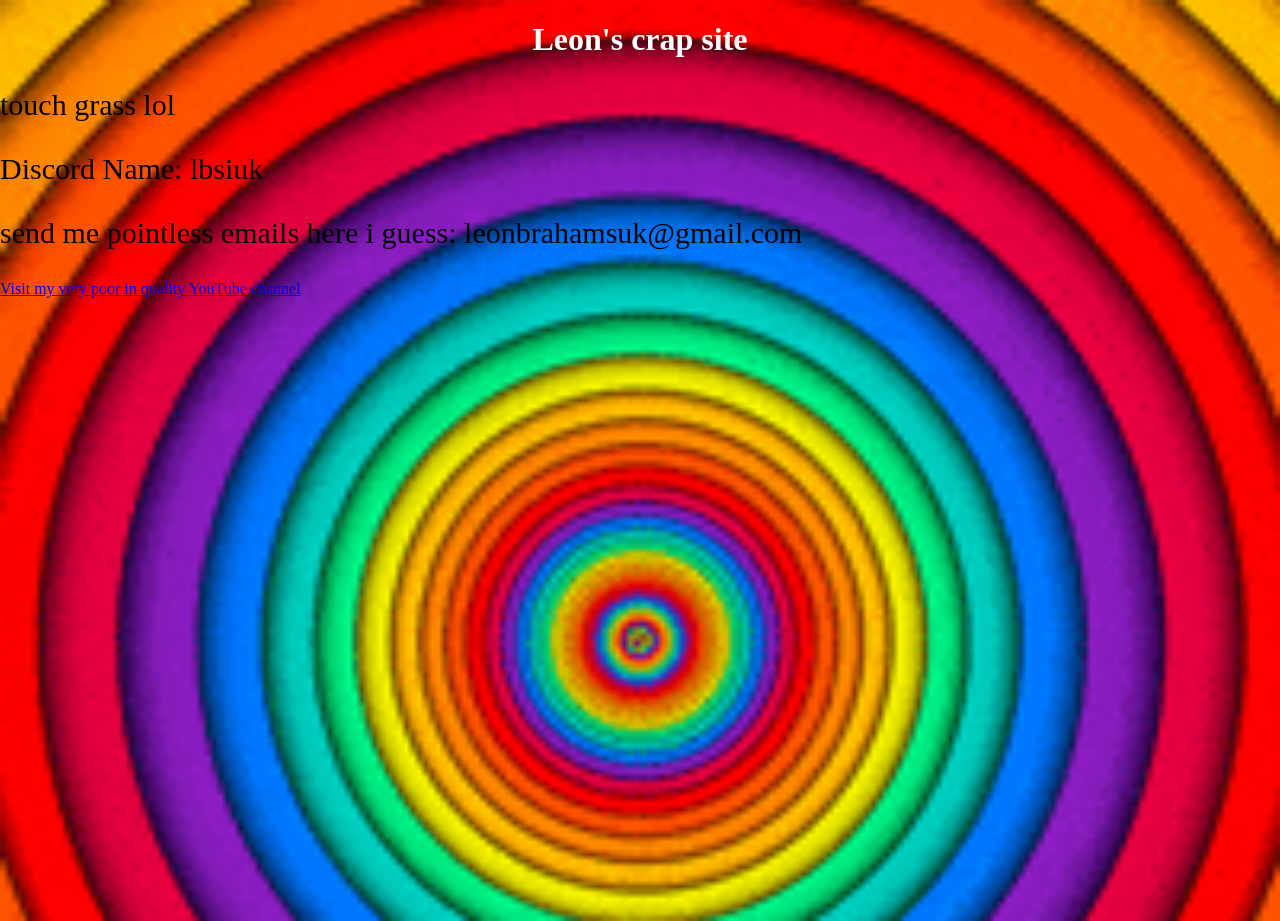
<file: theoldsite/indexold.html>
<!DOCTYPE html>
<html>
<head>
<style>
body {
  background-color: coral;
}
body{
    background-size: cover;
    height: 100vh;
    padding:0;
    margin:0;
    background-image: url('200w.gif');
    background-repeat: no-repeat;
    background-attachment: fixed;
    background-size: cover;
}
h1 {
  color: white;
  text-align: center;
}

p {
  font-family: "Comic Sans MS", "Comic Sans", cursive;
  font-size: 30px;
}
</style>
</head>
<body>

<h1>Leon's crap site</h1>

<p>touch grass lol</p>
<p>Discord Name: lbsiuk</p>
<p>send me pointless emails here i guess: leonbrahamsuk@gmail.com</p>
<a href="https://www.youtube.com/lbsiuk">Visit my very poor in quality YouTube channel</a>
</body>
</html>
</file>
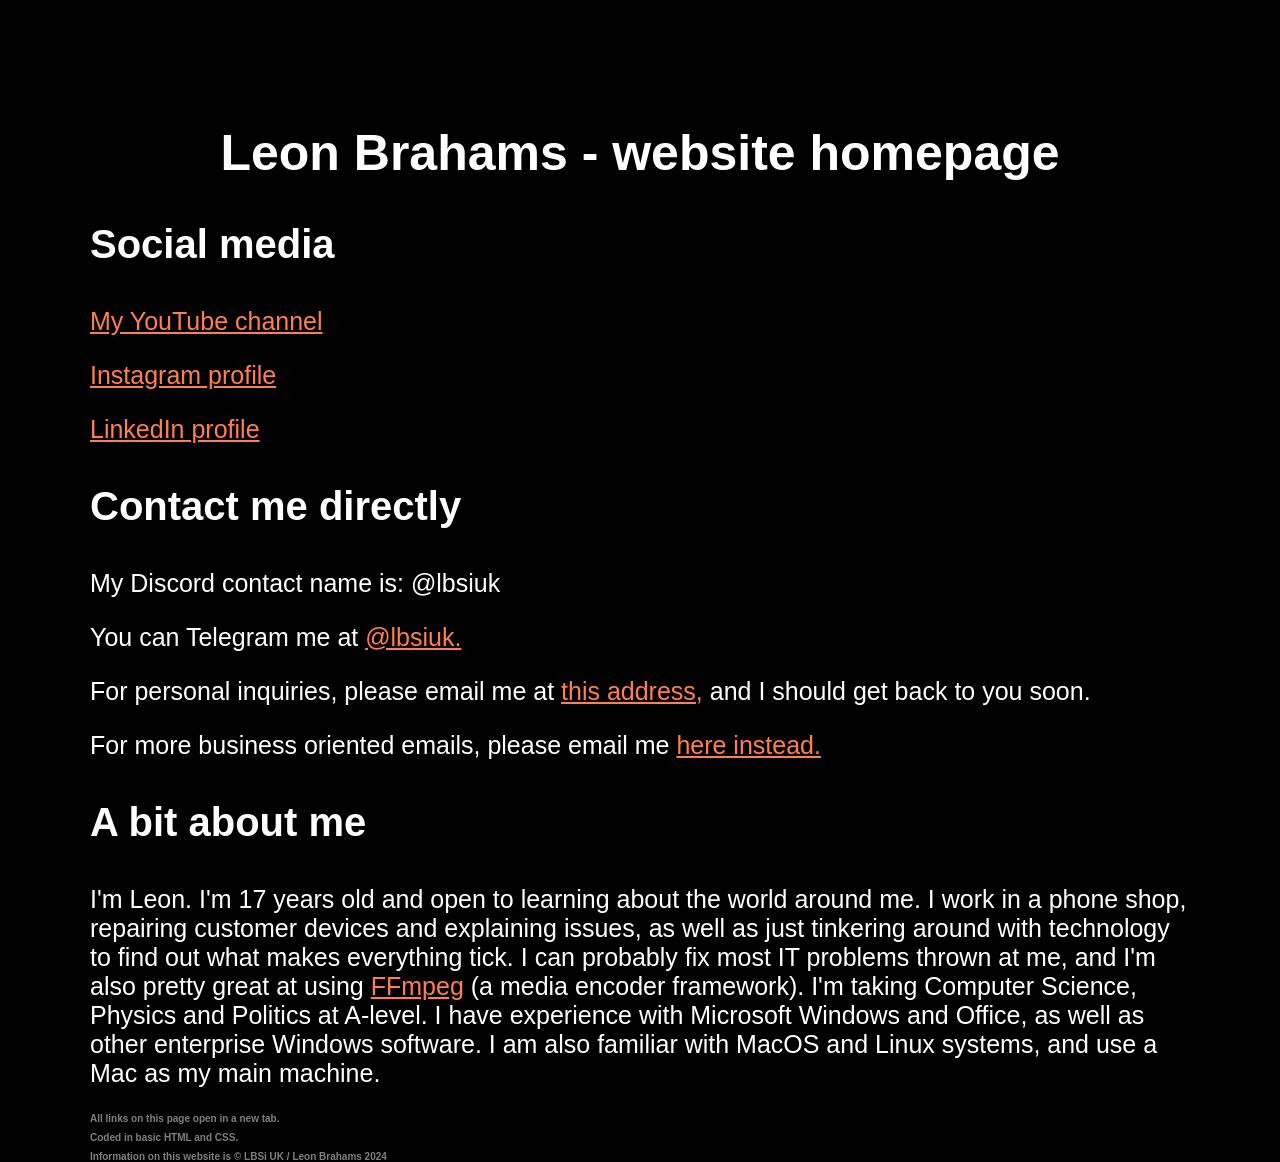
<file: theoldsite/legacy.html>
<!DOCTYPE html>
<html>
<head>
    <link rel="icon" href="fav.ico" type="image/x-icon">
<style>
body {
  background-color: black;
}
body{
    background-size: cover;
    height: 100vh;
    padding:5vh;
    margin:5vh;
}

h1 {
  color: white;
  text-align: center;
  font-family: "Arial";
  font-size: 50px;
}

h3 {
  color: white;
  text-align: left;
  font-family: "Arial";
  font-size: 40px;
}

p {
  font-family: "Arial";
  font-size: 25px;
  color: white;
}


p2 {
  font-family: "Arial";
  font-size: 25px;
  color: white;
}

h2 {
    font-family: "Arial";
    font-size: 10px;
    color: grey;
}

a {
  font-family: "Arial";
  font-size: 25px;
  color: coral;
}
</style>
</head>
<body>

<h1><b>Leon Brahams - website homepage</b></h1>
<h3><b>Social media</b></h3>
<p></p>
<a href="https://www.youtube.com/lbsiuk" target="_blank">My YouTube channel</a>
<p></p>
<a href="https://www.instagram.com/lbsiuk69420/" target="_blank">Instagram profile</a>
<p></p>
<a href="https://www.linkedin.com/in/leon-brahams-880ba222b/" target="_blank">LinkedIn profile</a>
<p></p>
<p></p>
<h3><b>Contact me directly</b></h3>
<p></p>
<p>My Discord contact name is: @lbsiuk</p>
<p></p>
<p>You can Telegram me at <a href="https://t.me/@lbsiuk" target="_blank">@lbsiuk.</a></p>
<p>For personal inquiries, please email me at <a href="mailto:leonbrahamsuk@gmail.com">this address,</a> and I should get back to you soon.</p>
<p></p>
<p>For more business oriented emails, please email me <a href="mailto:lbsiukbusiness@gmail.com">here instead.</a></p>
<p></p>
<p></p>
<h3><b>A bit about me</b></h3>
<p></p>
<p>I'm Leon. I'm 17 years old and open to learning about the world around me. I work in a phone shop, repairing customer devices and explaining issues, as well as just tinkering around with technology to find out what makes everything tick. I can probably fix most IT problems thrown at me, and I'm also pretty great at using <a href="https://ffmpeg.org/" target="_blank"> FFmpeg</a> (a media encoder framework). I'm taking Computer Science, Physics and Politics at A-level. I have experience with Microsoft Windows and Office, as well as other enterprise Windows software. I am also familiar with MacOS and Linux systems, and use a Mac as my main machine.</p>
<h2>All links on this page open in a new tab.</h2>
<h2></h2>
<h2></h2>
<h2></h2>
<h2>Coded in basic HTML and CSS.</h2>
<h2></h2>
<h2>Information on this website is © LBSi UK / Leon Brahams 2024</h2>
<h2></h2>
</body>
</html>
</file>
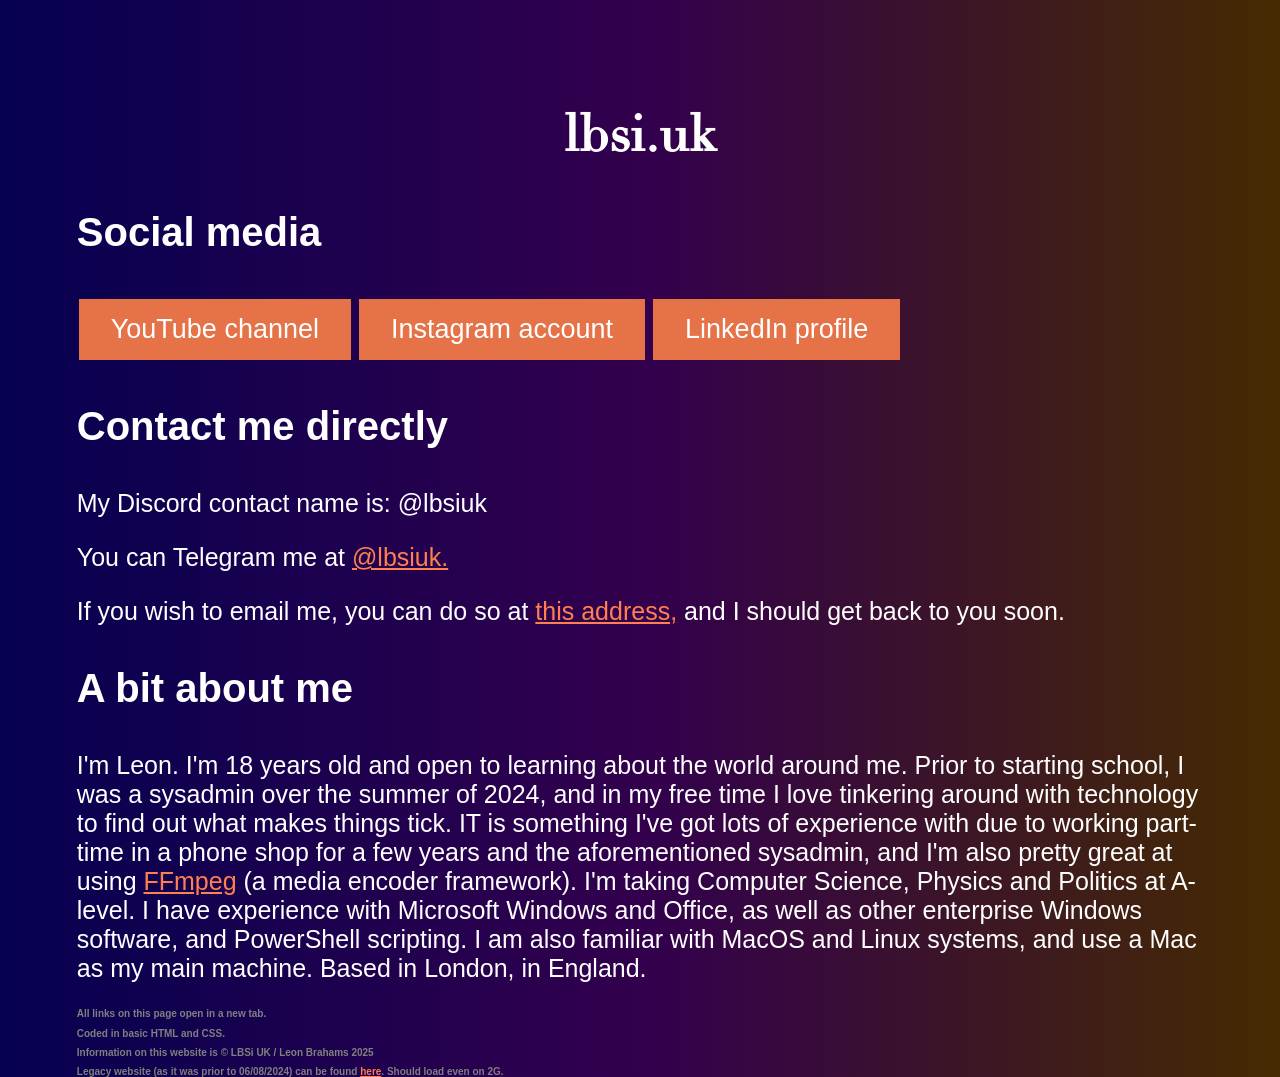
<file: theoldsite/previous.html>
<!DOCTYPE html>
<html>
<head>
    <link rel="icon" href="fav.ico" type="image/x-icon">
    <title>lbsi.uk homepage</title>
<style>
    @font-face {
  font-family: "Roman";
  src: url(Roman.otf);
  font-style: Roman;
}
body {
    background: rgb(5,1,80);
    background: linear-gradient(90deg, rgba(5,1,80,1) 0%, rgba(51,0,77,1) 51%, rgba(69,43,0,1) 100%);
}
body{
    background-size: cover;
    height: 100vh;
    padding:3%;
    margin:3%;
}

h1 {
  color: white;
  text-align: center;
  font-family: "Roman";
  font-style: Roman;
  font-size: 50px;
}


h3 {
  color: white;
  text-align: left;
  font-family: "Arial";
  font-size: 40px;
}

p {
  font-family: "Arial";
  font-size: 25px;
  color: white;
}


p2 {
  font-family: "Arial";
  font-size: 25px;
  color: white;
}

h2 {
    font-family: "Arial";
    font-size: 10px;
    color: grey;
}

a {
  font-family: "Arial";
  font-size: 25px;
  color: coral;
}

.button {
  background-color: #e67248;
  border: none;
  color: white;
  padding: 15px 32px;
  text-align: center;
  text-decoration: none;
  display: inline-block;
  font-size: 27px;
  margin: 4px 2px;
  cursor: pointer;
}
</style>
</head>
<body>

<h1><b>lbsi.uk</b></h1>
<h3><b>Social media</b></h3>
<a href="https://www.youtube.com/lbsiuk" class="button" target="_blank">YouTube channel</a>
<a href="https://www.instagram.com/lbsiuk69420/" class="button" target="_blank">Instagram account</a>
<a href="https://www.linkedin.com/in/leon-brahams-880ba222b/" class="button" target="_blank">LinkedIn profile</a>
<p></p>
<p></p>
<h3><b>Contact me directly</b></h3>
<p></p>
<p>My Discord contact name is: @lbsiuk</p>
<p></p>
<p>You can Telegram me at <a href="https://t.me/@lbsiuk" target="_blank">@lbsiuk.</a></p>
<p>If you wish to email me, you can do so at <a href="mailto:lbsiukbusiness@gmail.com">this address,</a> and I should get back to you soon.</p>
<p></p>
<p></p>
<h3><b>A bit about me</b></h3>
<p></p>
<p>I'm Leon. I'm 18 years old and open to learning about the world around me. Prior to starting school, I was a sysadmin over the summer of 2024, and in my free time I love tinkering around with technology to find out what makes things tick. IT is something I've got lots of experience with due to working part-time in a phone shop for a few years and the aforementioned sysadmin, and I'm also pretty great at using <a href="https://ffmpeg.org/" target="_blank"> FFmpeg</a> (a media encoder framework). I'm taking Computer Science, Physics and Politics at A-level. I have experience with Microsoft Windows and Office, as well as other enterprise Windows software, and PowerShell scripting. I am also familiar with MacOS and Linux systems, and use a Mac as my main machine. Based in London, in England.</p>
<h2>All links on this page open in a new tab.</h2>
<h2></h2>
<h2></h2>
<h2></h2>
<h2>Coded in basic HTML and CSS.</h2>
<h2></h2>
<h2>Information on this website is © LBSi UK / Leon Brahams 2025</h2>
<h2></h2>
<h2>Legacy website (as it was prior to 06/08/2024) can be found <a href="https://lbsi.uk/legacy.html" style="font-size: 10px;">here</a>. Should load even on 2G.
<h3></h3>
</body>
</html>
</file>
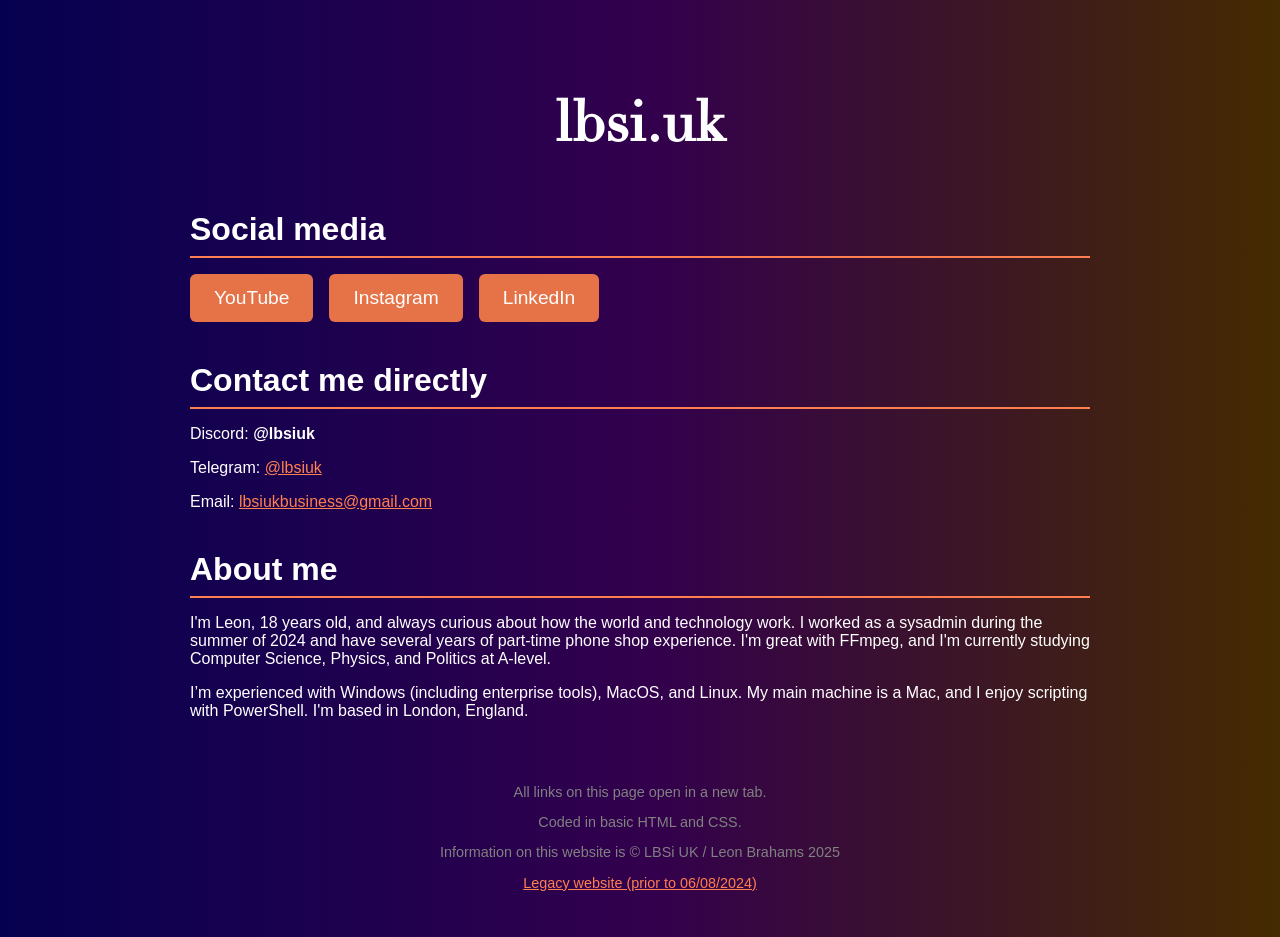
<file: theoldsite/beta/draft1.html>
<!DOCTYPE html>
<html lang="en">
<head>
    <meta charset="UTF-8">
    <title>lbsi.uk homepage</title>
    <link rel="icon" href="../fav.ico" type="image/x-icon">
    <style>
        @font-face {
            font-family: "Roman";
            src: url("Roman.otf");
        }

        body {
            margin: 0;
            padding: 0;
            font-family: Arial, sans-serif;
            background: linear-gradient(90deg, rgba(5,1,80,1) 0%, rgba(51,0,77,1) 51%, rgba(69,43,0,1) 100%);
            color: white;
        }

        .navbar {
            position: fixed;
            top: 0;
            width: 100%;
            background-color: rgba(0, 0, 0, 0.7);
            z-index: 1000;
            padding: 1rem 0;
        }

        .nav-container {
            max-width: 900px;
            margin: auto;
            display: flex;
            justify-content: center;
            gap: 2rem;
        }

        .nav-link {
            color: coral;
            text-decoration: none;
            font-size: 1.2rem;
            font-weight: bold;
        }

        .nav-link:hover {
            text-decoration: underline;
        }

        .container {
            max-width: 900px;
            margin: auto;
            padding: 6rem 2rem 2rem 2rem; /* Add spacing to avoid nav overlap */
        }

        header {
            text-align: center;
            margin-bottom: 3rem;
        }

        header h1 {
            font-family: "Roman", serif;
            font-size: 3.5rem;
            margin: 0;
        }

        section {
            margin-bottom: 2.5rem;
        }

        section h2 {
            font-size: 2rem;
            margin-bottom: 1rem;
            border-bottom: 2px solid coral;
            padding-bottom: 0.5rem;
        }

        .button-group {
            display: flex;
            flex-wrap: wrap;
            gap: 1rem;
        }

        a.button {
            background-color: #e67248;
            color: white;
            text-decoration: none;
            padding: 0.8rem 1.5rem;
            border-radius: 6px;
            font-size: 1.2rem;
            transition: background-color 0.3s;
        }

        a.button:hover {
            background-color: #cf5a30;
        }

        .footer {
            font-size: 0.9rem;
            color: grey;
            margin-top: 4rem;
            text-align: center;
        }

        a {
            color: coral;
        }
    </style>
</head>
<body>
    <!--#include virtual="nav.html" -->
    <div class="container">
        <header>
            <h1><b>lbsi.uk</b></h1>
        </header>

        <section id="social">
            <h2>Social media</h2>
            <div class="button-group">
                <a href="https://www.youtube.com/lbsiuk" class="button" target="_blank">YouTube</a>
                <a href="https://www.instagram.com/lbsiuk69420/" class="button" target="_blank">Instagram</a>
                <a href="https://www.linkedin.com/in/leon-brahams-880ba222b/" class="button" target="_blank">LinkedIn</a>
            </div>
        </section>

        <section id="contact">
            <h2>Contact me directly</h2>
            <p>Discord: <strong>@lbsiuk</strong></p>
            <p>Telegram: <a href="https://t.me/@lbsiuk" target="_blank">@lbsiuk</a></p>
            <p>Email: <a href="mailto:lbsiukbusiness@gmail.com">lbsiukbusiness@gmail.com</a></p>
        </section>

        <section id="about">
            <h2>About me</h2>
            <p>I'm Leon, 18 years old, and always curious about how the world and technology work. I worked as a sysadmin during the summer of 2024 and have several years of part-time phone shop experience. I'm great with FFmpeg, and I'm currently studying Computer Science, Physics, and Politics at A-level.</p>
            <p>I’m experienced with Windows (including enterprise tools), MacOS, and Linux. My main machine is a Mac, and I enjoy scripting with PowerShell. I'm based in London, England.</p>
        </section>

        <div class="footer">
            <p>All links on this page open in a new tab.</p>
            <p>Coded in basic HTML and CSS.</p>
            <p>Information on this website is © LBSi UK / Leon Brahams 2025</p>
            <p><a href="https://lbsi.uk/legacy.html" style="font-size: 0.9rem;">Legacy website (prior to 06/08/2024)</a></p>
        </div>
    </div>
</body>
</html>
</file>
<file: styles.css>
@font-face {
  font-family: "Roman";
  src: url("Roman.otf") format("opentype");
}

/* ─── THEME VARIABLES ────────────────────────────── */
[data-theme="dark"] {
  --bg:            #000000;
  --bg-alt:        #080808;
  --text:          #f0f0f0;
  --text-muted:    rgba(240, 240, 240, 0.5);
  --glass-bg:      rgba(255, 255, 255, 0.06);
  --glass-border:  rgba(255, 255, 255, 0.14);
  --glass-shadow:  rgba(0, 0, 0, 0.5);
  --pearl:         linear-gradient(135deg,
                     rgba(255,255,255,0.16) 0%,
                     rgba(180,200,255,0.08) 40%,
                     rgba(255,210,240,0.07) 70%,
                     rgba(255,255,255,0.03) 100%);
  --accent:        #a8c0ff;
  --accent-glow:   rgba(168, 192, 255, 0.28);
  --nav-bg:        #000000;
  --nav-scrolled:  #000000;
}

[data-theme="light"] {
  --bg:            #ffffff;
  --bg-alt:        #f6f6f8;
  --text:          #0a0a0a;
  --text-muted:    rgba(10, 10, 10, 0.5);
  --glass-bg:      rgba(255, 255, 255, 0.55);
  --glass-border:  rgba(160, 160, 200, 0.25);
  --glass-shadow:  rgba(100, 100, 160, 0.1);
  --pearl:         linear-gradient(135deg,
                     rgba(255,255,255,0.95) 0%,
                     rgba(220,230,255,0.65) 40%,
                     rgba(255,220,240,0.45) 70%,
                     rgba(255,255,255,0.88) 100%);
  --accent:        #3a5fd9;
  --accent-glow:   rgba(58, 95, 217, 0.18);
  --nav-bg:        #ffffff;
  --nav-scrolled:  #ffffff;
}

/* ─── RESET ──────────────────────────────────────── */
*, *::before, *::after {
  box-sizing: border-box;
  margin: 0;
  padding: 0;
}

html {
  scroll-behavior: smooth;
}

body {
  background: var(--bg);
  color: var(--text);
  font-family: "Segoe UI", Tahoma, Geneva, Verdana, sans-serif;
  overflow-x: hidden;
  transition: background 0.45s ease, color 0.45s ease;
}

/* ─── BREATHING BACKGROUND (light mode only) ─────── */
[data-theme="light"] body::before {
  content: '';
  position: fixed;
  top: -20%;
  left: -20%;
  width: 140%;
  height: 140%;
  background:
    radial-gradient(ellipse at 35% 25%, rgba(180, 200, 255, 0.08) 0%, transparent 55%),
    radial-gradient(ellipse at 75% 70%, rgba(255, 180, 220, 0.06) 0%, transparent 55%);
  animation: bgBreathe 14s ease-in-out infinite alternate;
  pointer-events: none;
  z-index: 0;
}

@keyframes bgBreathe {
  0%   { transform: scale(1)   rotate(0deg); }
  100% { transform: scale(1.1) rotate(3deg); }
}

/* ─── ICON VISIBILITY ────────────────────────────── */
[data-theme="dark"]  .icon-sun  { display: none;  }
[data-theme="dark"]  .icon-moon { display: block; }
[data-theme="light"] .icon-sun  { display: block; }
[data-theme="light"] .icon-moon { display: none;  }

/* ─── NAVBAR ─────────────────────────────────────── */
#titlebar {
  position: fixed;
  top: 0; left: 0; right: 0;
  z-index: 100;
  height: 64px;
  display: flex;
  align-items: center;
  justify-content: space-between;
  padding: 0 2rem;
  gap: 1.5rem;
  background: var(--nav-bg);
  border-bottom: 1px solid var(--glass-border);
  transition: background 0.35s ease, box-shadow 0.35s ease;
}

#titlebar.scrolled {
  background: var(--nav-scrolled);
  box-shadow: 0 2px 24px rgba(0, 0, 0, 0.4);
}

[data-theme="light"] #titlebar.scrolled {
  box-shadow: 0 2px 24px rgba(0, 0, 0, 0.08);
}

.nav-logo {
  font-family: "Roman", serif;
  font-size: 1.4rem;
  color: var(--text);
  text-decoration: none;
  letter-spacing: 0.02em;
  flex-shrink: 0;
  position: relative;
  z-index: 1;
}

nav {
  flex: 1;
  display: flex;
  justify-content: center;
}

.nav-links {
  display: flex;
  gap: 2rem;
  list-style: none;
  margin: 0;
  position: relative;
  z-index: 1;
}

.btn-nav span {
  padding: 0.42rem 1rem;
  font-size: 0.72rem;
  letter-spacing: 0.1em;
  text-transform: uppercase;
}


/* ─── THEME TOGGLE ───────────────────────────────── */
#theme-toggle {
  position: relative;
  z-index: 1;
  background: var(--glass-bg);
  border: 1px solid var(--glass-border);
  color: var(--text);
  width: 40px;
  height: 40px;
  border-radius: 50%;
  cursor: pointer;
  display: flex;
  align-items: center;
  justify-content: center;
  flex-shrink: 0;
  transition: box-shadow 0.25s ease;
  backdrop-filter: blur(8px);
}

#theme-toggle:hover {
  box-shadow: 0 0 18px var(--accent-glow);
}

#theme-toggle svg {
  transition: transform 0.55s cubic-bezier(0.34, 1.56, 0.64, 1);
}

#theme-toggle.spinning svg {
  transform: rotate(360deg);
}

/* ─── WIPE-IN ANIMATION ──────────────────────────── */
@keyframes wipeDown {
  from {
    clip-path: inset(0 0 100% 0);
    opacity: 0;
  }
  to {
    clip-path: inset(0 0 0% 0);
    opacity: 1;
  }
}

.wipe-in {
  animation: wipeDown 0.72s cubic-bezier(0.76, 0, 0.24, 1) both;
}

/* ─── SCROLL REVEAL ──────────────────────────────── */
.reveal {
  opacity: 0;
  transform: translateY(28px);
  transition: opacity 0.6s ease, transform 0.6s ease;
}

.reveal.in-view {
  opacity: 1;
  transform: translateY(0);
}

.reveal:nth-child(1) { transition-delay:   0ms; }
.reveal:nth-child(2) { transition-delay:  80ms; }
.reveal:nth-child(3) { transition-delay: 160ms; }
.reveal:nth-child(4) { transition-delay: 240ms; }
.reveal:nth-child(5) { transition-delay: 320ms; }
.reveal:nth-child(6) { transition-delay: 400ms; }

/* ─── SECTION BASE ───────────────────────────────── */
section {
  position: relative;
  z-index: 1;
  padding: 6rem 2rem;
  max-width: 1140px;
  margin: 0 auto;
  scroll-margin-top: 64px;
}

.section-label {
  font-size: 0.72rem;
  letter-spacing: 0.22em;
  text-transform: uppercase;
  color: var(--accent);
  margin-bottom: 0.6rem;
}

.section-title {
  font-family: "Roman", serif;
  font-size: clamp(2.2rem, 5vw, 3.8rem);
  line-height: 1.08;
  margin-bottom: 2.5rem;
}

/* ─── HERO ───────────────────────────────────────── */
#home {
  display: flex;
  flex-direction: column;
  justify-content: flex-start;
  padding: 88px 2rem 2rem;
}

#showcase {
  padding-top: 2rem;
}

.hero-title {
  font-family: "Roman", serif;
  font-size: clamp(1.6rem, 3.2vw, 2.8rem);
  line-height: 1.1;
  letter-spacing: -0.01em;
  margin-bottom: 3rem;
}

.hero-sub-wrap {
  margin-bottom: 2.8rem;
}

.hero-sub {
  font-size: clamp(0.95rem, 1.6vw, 1.1rem);
  color: var(--text-muted);
  max-width: 600px;
  line-height: 1.75;
  margin-bottom: 0.9rem;
}

.hero-sub:last-child {
  margin-bottom: 0;
}

/* ─── PEARL BUTTON — exact UIverse marcelodolza/pretty-goose-7 ── */
.btn {
  --white:  #ffe7ff;
  --bg:     #080808;
  --radius: 100px;
  display: inline-flex;
  align-items: center;
  position: relative;
  cursor: pointer;
  text-decoration: none;
  border: 0;
  outline: none;
  border-radius: var(--radius);
  background-color: var(--bg);
  transition: all 0.2s ease;
  box-shadow:
    inset 0 0.3rem 0.9rem rgba(255, 255, 255, 0.15),
    inset 0 -0.1rem 0.3rem rgba(0, 0, 0, 0.7),
    inset 0 -0.4rem 0.9rem rgba(255, 255, 255, 0.25),
    0 3rem 3rem rgba(0, 0, 0, 0.3),
    0 1rem 1rem -0.6rem rgba(0, 0, 0, 0.8);
}

.btn .wrap {
  font-size: 0.9rem;
  font-weight: 500;
  color: rgba(255, 255, 255, 0.7);
  padding: 0.85rem 1.9rem;
  border-radius: inherit;
  position: relative;
  overflow: hidden;
}

.btn .wrap p {
  display: flex;
  align-items: center;
  margin: 0;
  transition: all 0.2s ease;
  transform: translateY(2%);
  mask-image: linear-gradient(to bottom, white 40%, transparent);
}

.btn .wrap::before,
.btn .wrap::after {
  content: '';
  position: absolute;
  transition: all 0.3s ease;
}

/* large white oval above the wrap — creates the background glow */
.btn .wrap::before {
  left: -15%;
  right: -15%;
  bottom: 25%;
  top: -100%;
  border-radius: 50%;
  background-color: rgba(255, 255, 255, 0.06);
}

/* gradient rectangle starting at 12% — the dark top rim is the gap 0-12% */
.btn .wrap::after {
  left: 4%;
  right: 4%;
  top: 12%;
  bottom: 50%;
  border-radius: 22px 22px 0 0;
  box-shadow: inset 0 13px 8px -10px rgba(255, 255, 255, 0.35);
  background: linear-gradient(
    180deg,
    rgba(255, 255, 255, 0.3) 0%,
    rgba(0, 0, 0, 0) 50%,
    rgba(0, 0, 0, 0) 100%
  );
}

.btn:hover {
  box-shadow:
    inset 0 0.3rem 0.5rem rgba(255, 255, 255, 0.22),
    inset 0 -0.1rem 0.3rem rgba(0, 0, 0, 0.7),
    inset 0 -0.4rem 0.9rem rgba(255, 255, 255, 0.35),
    0 3rem 3rem rgba(0, 0, 0, 0.3),
    0 1rem 1rem -0.6rem rgba(0, 0, 0, 0.8);
}

.btn:hover .wrap::before { transform: translateY(-5%); }
.btn:hover .wrap::after  { opacity: 0.4; transform: translateY(5%); }
.btn:hover .wrap p       { transform: translateY(-4%); }

.btn:active {
  transform: translateY(4px);
  box-shadow:
    inset 0 0.3rem 0.5rem rgba(255, 255, 255, 0.25),
    inset 0 -0.1rem 0.3rem rgba(0, 0, 0, 0.8),
    inset 0 -0.4rem 0.9rem rgba(255, 255, 255, 0.2),
    0 3rem 3rem rgba(0, 0, 0, 0.3),
    0 1rem 1rem -0.6rem rgba(0, 0, 0, 0.8);
}

/* ── Light mode ────────────────────────────────── */
[data-theme="light"] .btn {
  --bg: #383848;
  box-shadow:
    inset 0 0.3rem 0.9rem rgba(255, 255, 255, 0.15),
    inset 0 -0.1rem 0.3rem rgba(0, 0, 0, 0.7),
    inset 0 -0.4rem 0.9rem rgba(255, 255, 255, 0.25),
    0 2rem 2rem rgba(0, 0, 0, 0.1),
    0 0.8rem 0.8rem -0.6rem rgba(0, 0, 0, 0.35);
}

[data-theme="light"] .btn .wrap { color: rgba(255, 255, 255, 0.75); }

[data-theme="light"] .btn:hover {
  box-shadow:
    inset 0 0.3rem 0.5rem rgba(255, 255, 255, 0.22),
    inset 0 -0.1rem 0.3rem rgba(0, 0, 0, 0.7),
    inset 0 -0.4rem 0.9rem rgba(255, 255, 255, 0.35),
    0 2rem 2rem rgba(0, 0, 0, 0.1),
    0 0.8rem 0.8rem -0.6rem rgba(0, 0, 0, 0.35);
}

/* ── Variants ──────────────────────────────────── */
.btn-primary { --bg: #0c0c18; }
[data-theme="light"] .btn-primary { --bg: #0c0c18; }

.btn-nav .wrap {
  padding: 0.42rem 1rem;
  font-size: 0.72rem;
  letter-spacing: 0.1em;
  text-transform: uppercase;
}
/* nav buttons skip the mask-image and star gap since they're compact */
.btn-nav .wrap p {
  mask-image: none;
  gap: 0;
}
.btn-nav .wrap p span { display: none !important; }

[data-theme="dark"]  .btn-nav { --bg: #5c2415; background-color: #5c2415; }
[data-theme="light"] .btn-nav { --bg: #383848; background-color: #383848; }

/* Nav button highlight — compressed to match the smaller pill */
.btn-nav .wrap::after {
  left: 7%;
  right: 7%;
  top: 14%;
  bottom: 55%;
}

/* ── Brand colour buttons ──────────────────────── */
.btn-linkedin  { background-color: #0a66c2; }
.btn-youtube   { background-color: #ff0000; }
.btn-instagram { background-color: #c13584; }
.btn-telegram  { background-color: #229ed9; }

/* Reduce pearl white overlay so brand colours stay vibrant */
.btn-linkedin .wrap::before,
.btn-youtube  .wrap::before,
.btn-instagram .wrap::before,
.btn-telegram .wrap::before { opacity: 0.3; }

.btn-linkedin .wrap::after,
.btn-youtube  .wrap::after,
.btn-instagram .wrap::after,
.btn-telegram .wrap::after  { opacity: 0.35; }

.btn-linkedin,
.btn-youtube,
.btn-instagram,
.btn-telegram {
  box-shadow:
    inset 0 0.3rem 0.9rem rgba(255, 255, 255, 0.07),
    inset 0 -0.1rem 0.3rem rgba(0, 0, 0, 0.5),
    inset 0 -0.4rem 0.9rem rgba(255, 255, 255, 0.1),
    0 3rem 3rem rgba(0, 0, 0, 0.3),
    0 1rem 1rem -0.6rem rgba(0, 0, 0, 0.8);
}

.btn-sm .wrap {
  padding: 0.55rem 1.25rem;
  font-size: 0.8rem;
}
.btn-sm .wrap p {
  mask-image: none;
  gap: 0;
}
.btn-sm .wrap p span { display: none !important; }

/* ─── SHOWCASE HEADING ───────────────────────────── */
#showcase .section-title {
  font-size: clamp(1.1rem, 2vw, 1.5rem);
  margin-bottom: 1.5rem;
  letter-spacing: 0;
}

/* ─── CARD ACCENT (image-free project cards) ─────── */
.card-accent {
  height: 110px;
  margin: -1.6rem -1.6rem 0.4rem;
}
.ca-blue  { background: linear-gradient(135deg, #111640 0%, #2a44bb 100%); }
.ca-green { background: linear-gradient(135deg, #0b2e1a 0%, #1a7050 100%); }
.ca-coral { background: linear-gradient(135deg, #2e1500 0%, #a84000 100%); }

/* ─── SHOWCASE FOOTER ────────────────────────────── */
.showcase-footer {
  display: flex;
  justify-content: center;
  margin-top: 2.8rem;
}

/* ─── ABOUT ──────────────────────────────────────── */
.about-grid {
  display: grid;
  grid-template-columns: 1fr 360px;
  gap: 4rem;
  align-items: start;
}

.about-body {
  display: flex;
  flex-direction: column;
  gap: 1.1rem;
}

.about-body p {
  color: var(--text-muted);
  line-height: 1.85;
  font-size: 0.97rem;
}

.about-body p strong {
  color: var(--text);
  font-weight: 600;
}

.chips {
  display: flex;
  flex-wrap: wrap;
  gap: 0.5rem;
  margin-top: 0.5rem;
}

.chip {
  padding: 0.32rem 0.9rem;
  border-radius: 100px;
  font-size: 0.76rem;
  border: 1px solid var(--glass-border);
  background: var(--glass-bg);
  backdrop-filter: blur(8px);
  color: var(--text-muted);
  letter-spacing: 0.03em;
}

.about-photo-wrap {
  border-radius: 18px;
  overflow: hidden;
  border: 1px solid var(--glass-border);
  box-shadow: 0 20px 60px var(--glass-shadow);
  position: relative;
  aspect-ratio: 3 / 4;
}

.about-photo-wrap::before {
  content: '';
  position: absolute;
  inset: 0;
  background: var(--pearl);
  opacity: 0.25;
  pointer-events: none;
  z-index: 1;
}

.about-photo-wrap img {
  width: 100%;
  height: 100%;
  object-fit: cover;
  display: block;
}

/* ─── PROJECTS ───────────────────────────────────── */
.projects-grid {
  display: grid;
  grid-template-columns: repeat(auto-fill, minmax(300px, 1fr));
  gap: 1.5rem;
}

.project-card {
  border-radius: 18px;
  padding: 1.6rem;
  display: flex;
  flex-direction: column;
  gap: 1rem;
  background: var(--glass-bg);
  backdrop-filter: blur(16px) saturate(180%);
  -webkit-backdrop-filter: blur(16px) saturate(180%);
  border: 1px solid var(--glass-border);
  box-shadow: 0 8px 32px var(--glass-shadow);
  position: relative;
  overflow: hidden;
  transition: transform 0.3s ease, box-shadow 0.3s ease;
}

.project-card::before {
  content: '';
  position: absolute;
  inset: 0;
  background: var(--pearl);
  opacity: 0.5;
  pointer-events: none;
  z-index: 0;
}

.project-card > * {
  position: relative;
  z-index: 1;
}

/* Prevent buttons from stretching full-width in the flex-column card */
.project-card .btn {
  align-self: flex-start;
}

.project-card:hover {
  transform: translateY(-6px);
  box-shadow: 0 24px 56px var(--glass-shadow), 0 0 40px var(--accent-glow);
}

.project-card-img {
  width: 100%;
  height: 165px;
  object-fit: cover;
  border-radius: 10px;
  border: 1px solid var(--glass-border);
}

.project-card h3 {
  font-family: "Roman", serif;
  font-size: 1.2rem;
}

.project-card p {
  font-size: 0.875rem;
  color: var(--text-muted);
  line-height: 1.65;
  flex: 1;
}

.project-tags {
  display: flex;
  flex-wrap: wrap;
  gap: 0.4rem;
}

.tag {
  font-size: 0.68rem;
  padding: 0.22rem 0.65rem;
  border-radius: 100px;
  border: 1px solid var(--accent);
  color: var(--accent);
  letter-spacing: 0.06em;
  text-transform: uppercase;
}

/* ─── CONTACT ────────────────────────────────────── */
#contact {
  text-align: center;
}

.contact-intro {
  color: var(--text-muted);
  max-width: 460px;
  margin: 0 auto 2.5rem;
  line-height: 1.75;
  font-size: 0.97rem;
}

.contact-links {
  display: flex;
  justify-content: center;
  flex-wrap: wrap;
  gap: 0.9rem;
  margin-bottom: 2rem;
}

.contact-detail {
  font-size: 0.88rem;
  color: var(--text-muted);
  margin-top: 0.5rem;
}

.contact-detail strong {
  color: var(--text);
}

/* ─── FOOTER ─────────────────────────────────────── */
footer {
  position: relative;
  z-index: 1;
  text-align: center;
  padding: 2rem;
  border-top: 1px solid var(--glass-border);
  color: var(--text-muted);
  font-size: 0.78rem;
  letter-spacing: 0.05em;
}

/* ─── RESPONSIVE ─────────────────────────────────── */
@media (max-width: 900px) {
  .about-grid {
    grid-template-columns: 1fr;
    gap: 2.5rem;
  }

  .about-photo-wrap {
    max-height: 340px;
    aspect-ratio: unset;
  }
}

/* Below this threshold: hide logo, spread nav buttons evenly across full bar */
@media (max-width: 720px) {
  .nav-logo { display: none; }
  nav { padding: 0; }
  .nav-links {
    width: 100%;
    justify-content: space-evenly;
    gap: 0;
  }
}

@media (max-width: 640px) {
  .hero-title { font-size: clamp(2.8rem, 14vw, 5rem); }
  section { padding: 4rem 1.25rem; }
  #titlebar { padding: 0 1rem; }
}
</file>
<file: previous/styles.css>
@font-face {
    font-family: "Roman";
    src: url("Roman.otf");
}

html, body {
    height: 100%;
    margin: 0;
    display: flex;
    flex-direction: column;
}

body {
    margin: 0;
    padding: 0;
    font-family: Arial, sans-serif;
    background: linear-gradient(90deg, rgba(5,1,80,1) 0%, rgba(51,0,77,1) 51%, rgba(69,43,0,1) 100%);
    color: white;
}

.navbar {
    position: fixed;
    top: 0;
    width: 100%;
    background-color: rgba(0, 0, 0, 0.7);
    z-index: 1000;
    padding: 1rem 0;
}

.nav-container {
    max-width: 900px;
    margin: auto;
    display: flex;
    justify-content: center;
    gap: 2rem;
}

.nav-link {
    color: coral;
    text-decoration: none;
    font-size: 1.2rem;
    font-weight: bold;
}

.nav-link:hover {
    text-decoration: underline;
}

.container {
    max-width: 900px;
    margin: auto;
    padding: 6rem 2rem 2rem 2rem;
    flex: 1; /* Ensures the main content takes up available space */
}

header {
    text-align: center;
    margin-bottom: 3rem;
}

header h1 {
    font-family: "Roman", serif;
    font-size: 3.5rem;
    margin: 0;
}

section {
    margin-bottom: 2.5rem;
}

section h2 {
    font-size: 2rem;
    margin-bottom: 1rem;
    border-bottom: 2px solid coral;
    padding-bottom: 0.5rem;
}

.button-group {
    display: flex;
    flex-wrap: wrap;
    gap: 1rem;
}

a.button {
    background-color: #e67248;
    color: white;
    text-decoration: none;
    padding: 0.8rem 1.5rem;
    border-radius: 6px;
    font-size: 1.2rem;
    transition: background-color 0.3s;
}

a.button:hover {
    background-color: #cf5a30;
}

.footer {
    text-align: center;
    background-color: rgba(0, 0, 0, 0.7);
    color: white;
    padding: 1rem;
    margin-top: auto; /* Pushes the footer to the bottom */
}

a {
    color: coral;
}

.about-content {
    display: flex;
    align-items: flex-start;
    gap: 2rem; /* Space between the text and the image */
    flex-direction: row-reverse; /* Moves the image to the right */
}

.about-image {
    max-width: 300px; /* Adjust the size of the image */
    height: auto;
    border-radius: 10px; /* Optional: Add rounded corners */
    box-shadow: 0 4px 8px rgba(0, 0, 0, 0.2); /* Optional: Add a shadow */
}

.about-content section {
    flex: 1; /* Allow the text to take up the remaining space */
}
</file>
